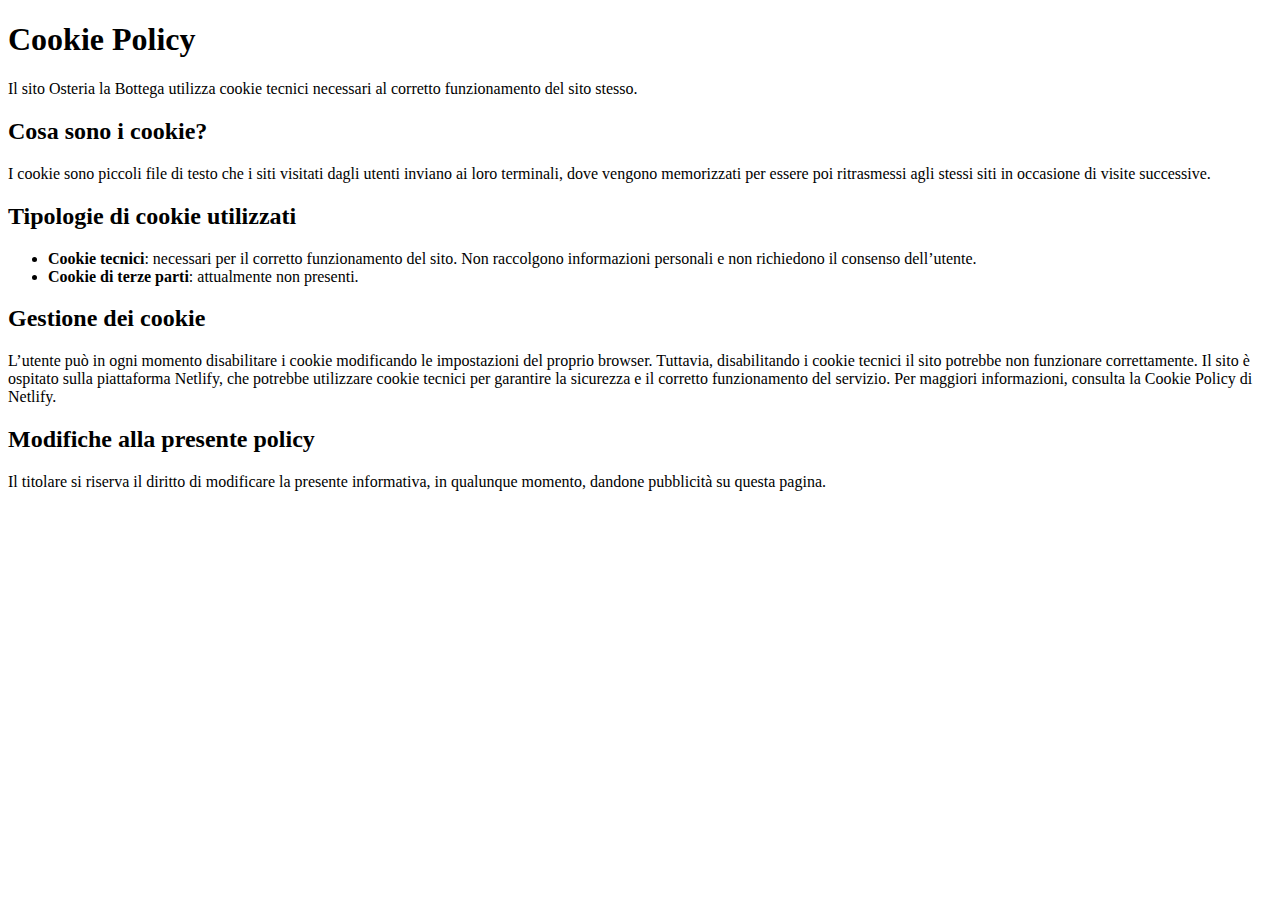
<file: la bottega/cookie.html>
<!DOCTYPE html>
<html lang="it">
<head>
  <meta charset="UTF-8">
  <meta name="viewport" content="width=device-width, initial-scale=1.0">
  <title>Cookie Policy</title>
</head>
<body>
  <h1>Cookie Policy</h1>

  <p>
    Il sito Osteria la Bottega utilizza cookie tecnici necessari al corretto funzionamento del sito stesso.
  </p>

  <h2>Cosa sono i cookie?</h2>
  <p>
    I cookie sono piccoli file di testo che i siti visitati dagli utenti inviano ai loro terminali, dove vengono memorizzati per essere poi ritrasmessi agli stessi siti in occasione di visite successive.
  </p>

  <h2>Tipologie di cookie utilizzati</h2>
  <ul>
    <li><strong>Cookie tecnici</strong>: necessari per il corretto funzionamento del sito. Non raccolgono informazioni personali e non richiedono il consenso dell’utente.</li>
    <li><strong>Cookie di terze parti</strong>: attualmente non presenti.</li>
  </ul>

  <h2>Gestione dei cookie</h2>
  <p>
    L’utente può in ogni momento disabilitare i cookie modificando le impostazioni del proprio browser. Tuttavia, disabilitando i cookie tecnici il sito potrebbe non funzionare correttamente.

    Il sito è ospitato sulla piattaforma Netlify, che potrebbe utilizzare cookie tecnici per garantire la sicurezza e il corretto funzionamento del servizio. Per maggiori informazioni, consulta la Cookie Policy di Netlify.
  </p>

  <h2>Modifiche alla presente policy</h2>
  <p>
    Il titolare si riserva il diritto di modificare la presente informativa, in qualunque momento, dandone pubblicità su questa pagina.
  </p>

</body>
</html>
</file>
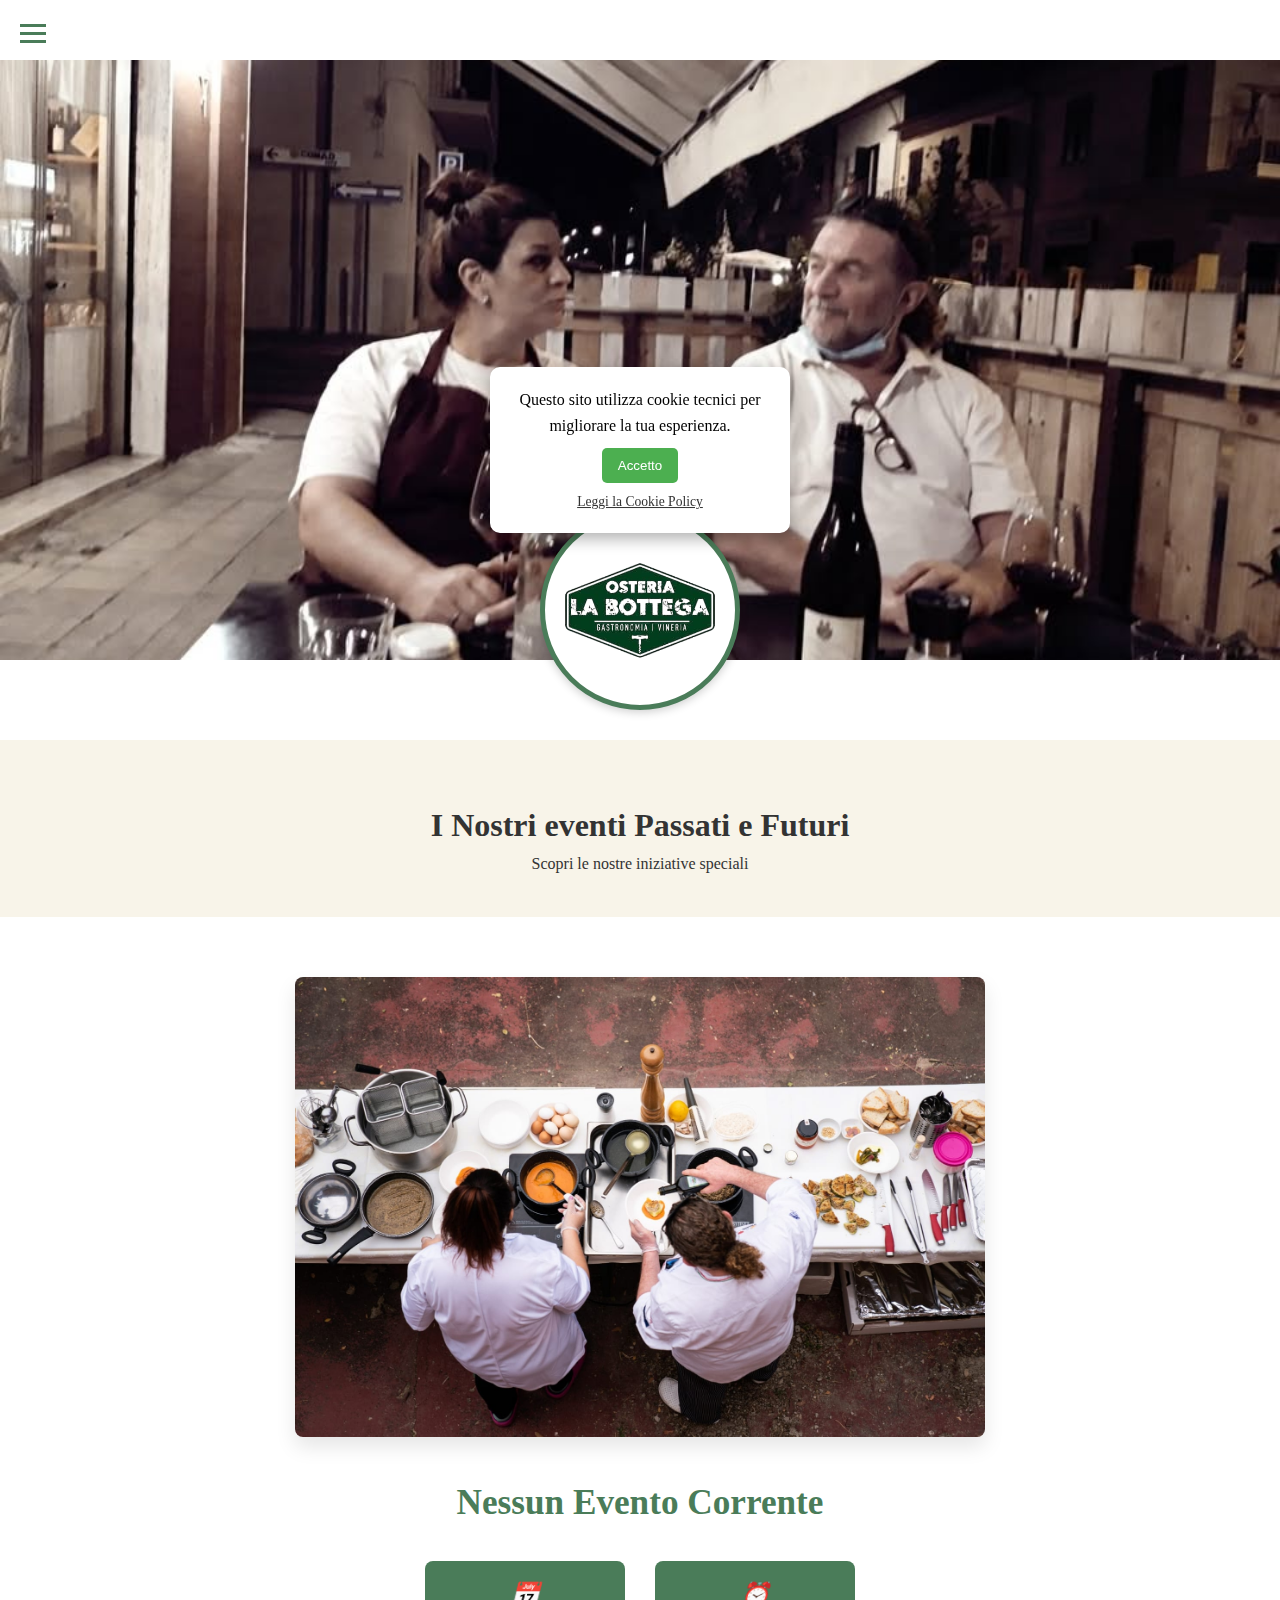
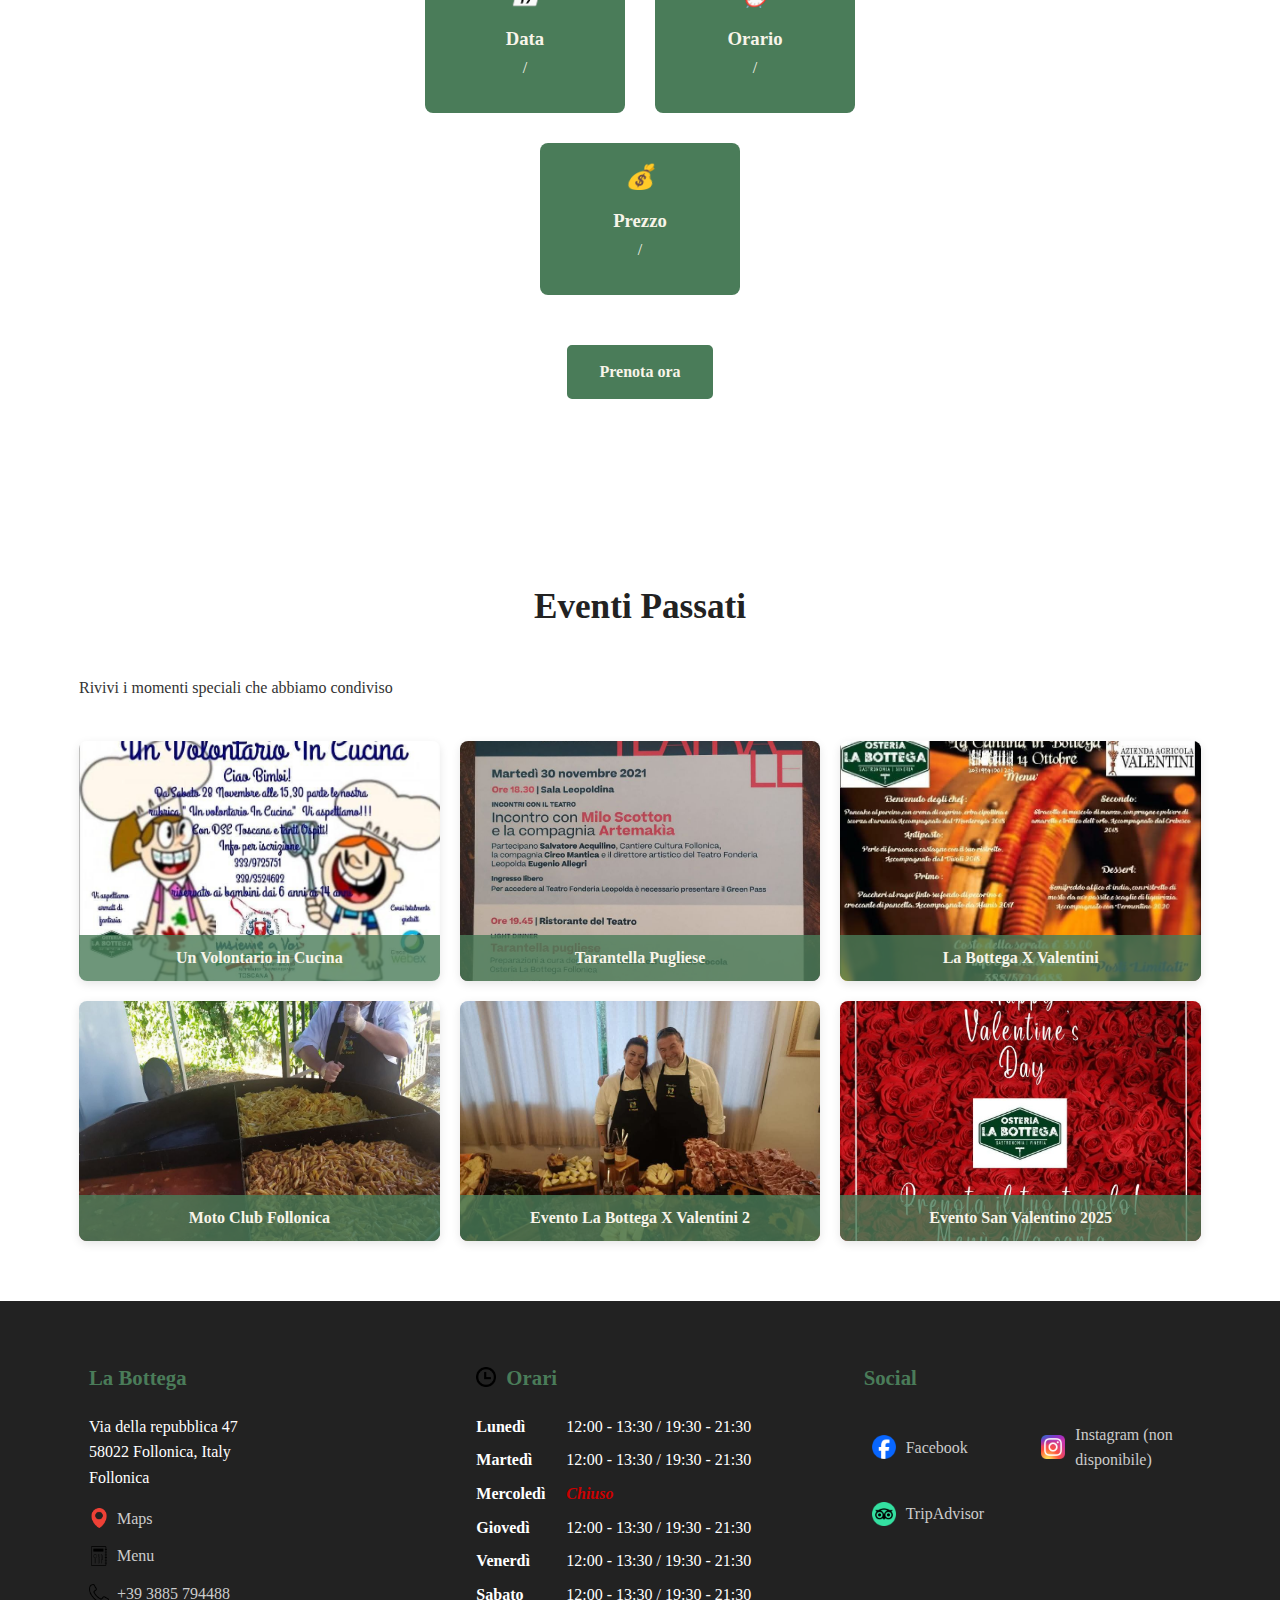
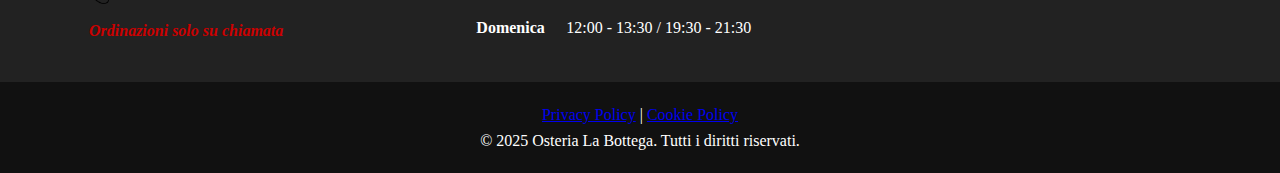
<file: la bottega/event.html>
<!DOCTYPE html>
<html lang="it" dir="ltr">
<head>
    <meta charset="UTF-8">
    <meta name="viewport" content="width=device-width, initial-scale=1.0">
    
    <!-- SEO Multilingue Dinamica -->
    <title data-it="Eventi | Osteria La Bottega - Cene a Tema e Serate Speciali a Follonica"
           data-en="Events | Osteria La Bottega - Themed Dinners & Special Evenings in Follonica"
           data-de="Veranstaltungen | Osteria La Bottega - Themenabende & Special Events in Follonica"
           data-fr="Événements | Osteria La Bottega - Dîners à Thème et Soirées Spéciales à Follonica"
           data-ru="Мероприятия | Osteria La Bottega - Тематические ужины и особые вечера в Фоллонике">
        Eventi | Osteria La Bottega - Cene a Tema e Serate Speciali a Follonica
    </title>
    
    <meta name="description" 
          data-it="Scopri gli eventi organizzati da Osteria La Bottega a Follonica: serate a tema, musica dal vivo, collaborazioni speciali e molto altro."
          data-en="Discover events at Osteria La Bottega in Follonica: themed evenings, live music, special collaborations and more."
          data-de="Entdecken Sie Veranstaltungen in der Osteria La Bottega in Follonica: Themenabende, Live-Musik, besondere Kooperationen und mehr."
          data-fr="Découvrez les événements à l'Osteria La Bottega à Follonica : soirées à thème, musique live, collaborations spéciales et plus encore."
          data-ru="Откройте для себя мероприятия в Osteria La Bottega в Фоллонике: тематические вечера, живая музыка, специальные коллаборации и многое другое."
          content="Scopri gli eventi organizzati da Osteria La Bottega a Follonica: serate a tema, musica dal vivo, collaborazioni speciali e molto altro.">
    
    <meta name="keywords" 
          data-it="eventi ristorante Follonica, cene a tema Toscana, serate speciali, Osteria La Bottega, eventi gastronomici, musica dal vivo, cena con chef, ristoranti con eventi Follonica"
          data-en="restaurant events Follonica, Tuscan themed dinners, special evenings, Osteria La Bottega, gastronomic events, live music, dinner with chef, restaurants with events Follonica"
          data-de="Restaurant Veranstaltungen Follonica, toskanische Themenabende, besondere Abende, Osteria La Bottega, gastronomische Veranstaltungen, Live-Musik, Abendessen mit Koch, Restaurants mit Veranstaltungen Follonica"
          data-fr="événements restaurant Follonica, dîners à thème toscane, soirées spéciales, Osteria La Bottega, événements gastronomiques, musique live, dîner avec chef, restaurants avec événements Follonica"
          data-ru="мероприятия ресторана Фоллоника, тематические ужины в Тоскане, особые вечера, Osteria La Bottega, гастрономические мероприятия, живая музыка, ужин с шеф-поваром, рестораны с мероприятиями Фоллоника"
          content="eventi ristorante Follonica, cene a tema Toscana, serate speciali, Osteria La Bottega, eventi gastronomici, musica dal vivo, cena con chef, ristoranti con eventi Follonica">

    <!-- Open Graph Multilingue -->
    <meta property="og:title" 
          data-it="Eventi Speciali | Osteria La Bottega - Follonica"
          data-en="Special Events | Osteria La Bottega - Follonica"
          data-de="Besondere Veranstaltungen | Osteria La Bottega - Follonica"
          data-fr="Événements Spéciaux | Osteria La Bottega - Follonica"
          data-ru="Особые Мероприятия | Osteria La Bottega - Фоллоника"
          content="Eventi Speciali | Osteria La Bottega - Follonica">
    
    <meta property="og:description" 
          data-it="Partecipa agli eventi esclusivi dell'Osteria La Bottega: cucina toscana, musica e convivialità."
          data-en="Join exclusive events at Osteria La Bottega: Tuscan cuisine, music and conviviality."
          data-de="Nehmen Sie an exklusiven Veranstaltungen in der Osteria La Bottega teil: toskanische Küche, Musik und Geselligkeit."
          data-fr="Participez aux événements exclusifs de l'Osteria La Bottega : cuisine toscane, musique et convivialité."
          data-ru="Примите участие в эксклюзивных мероприятиях Osteria La Bottega: тосканская кухня, музыка и дружеская атмосфера."
          content="Partecipa agli eventi esclusivi dell'Osteria La Bottega: cucina toscana, musica e convivialità.">

    <!-- Geo Tags Multilingue -->
    <meta name="geo.region" content="IT-GR" data-en="IT-Tuscany" data-de="IT-Toskana" data-fr="IT-Toscane" data-ru="IT-Тоскана">
    <meta name="geo.placename" content="Follonica" data-en="Follonica" data-de="Follonica" data-fr="Follonica" data-ru="Фоллоника">
    <meta name="geo.position" content="42.9276;10.7646">
    
    <!-- Collegamenti hreflang -->
    <link rel="alternate" hreflang="it" href="https://osterialabottegafollonica.com/event.html" />
    <link rel="alternate" hreflang="en" href="https://osterialabottegafollonica.com/event.html?lang=en" />
    <link rel="alternate" hreflang="de" href="https://osterialabottegafollonica.com/event.html?lang=de" />
    <link rel="alternate" hreflang="fr" href="https://osterialabottegafollonica.com/event.html?lang=fr" />
    <link rel="alternate" hreflang="ru" href="https://osterialabottegafollonica.com/event.html?lang=ru" />
    <link rel="alternate" hreflang="x-default" href="https://osterialabottegafollonica.com/event.html" />
    
    <!-- Canonical -->
    <link rel="canonical" href="https://osterialabottegafollonica.com/event.html">

    <!-- Favicon -->
    <link rel="icon" href="/favicon.ico" type="image/x-icon">

    <!-- CSS -->
    <link rel="stylesheet" href="css/style.css">

    <!-- Open Graph / Facebook (completo) -->
    <meta property="og:type" content="website">
    <meta property="og:url" content="https://osterialabottegafollonica.com/event.html">
    <meta property="og:image" content="https://osterialabottegafollonica.com/images/cover-risto.png">
    <meta property="og:site_name" content="Osteria La Bottega">

    <!-- Twitter Card (completo) -->
    <meta name="twitter:card" content="summary_large_image">
    <meta name="twitter:title" content="Eventi | Osteria La Bottega - Cene a Tema e Serate Speciali">
    <meta name="twitter:description" content="Scopri gli eventi organizzati da Osteria La Bottega a Follonica">
    <meta name="twitter:image" content="https://osterialabottegafollonica.com/images/cover-risto.png">

    <!-- Apple Touch Icon (completo) -->
    <link rel="apple-touch-icon" href="/apple-touch-icon.png">

    <!-- Restaurant Specific (completo) -->
    <meta name="restaurant:menu" content="https://osterialabottegafollonica.com/menu.html">
    <meta name="restaurant:contact_info:street_address" content="via della repubblica 47">
    <meta name="restaurant:contact_info:locality" content="Follonica">
    <meta name="restaurant:contact_info:region" content="GR">
    <meta name="restaurant:contact_info:postal_code" content="58022">
    <meta name="restaurant:contact_info:country_name" content="Italy">
    <meta name="restaurant:contact_info:phone_number" content="+393885794488">
</head>

<body>
    <!-- Menu Hamburger -->
    <div class="hamburger-menu">
        <div class="visually-hidden">
            <label for="menu-toggle">Menu principale</label>
        </div>
        <input id="menu-toggle" type="checkbox" aria-hidden="true" />
        <label class="menu-btn" for="menu-toggle" tabindex="0">
            <span></span>
        </label>
        <ul class="menu-box">
            <li><a class="menu-item" href="index.html">Home</a></li>
            <li><a class="menu-item" href="menu.html">Menu</a></li>
            <li><a class="menu-item" href="index.html#section-about">Chi Siamo</a></li>
            <li><a class="menu-item" href="#current-event">Eventi</a></li>
            <li><a class="menu-item" href="gallery.html">Galleria</a></li>
            <li><a class="menu-item" href="#footer-contatti">Contatti</a></li>
        </ul>
    </div>

    <!-- Header -->
    <header class="cover-header">
        <div class="cover-container">
            <div class="cover-photo">
                <img src="images/cover-photo.jpg" alt="Copertina ristorante">
            </div>
            <div class="profile-logo">
                <img src="images/logo-large.png" alt="Logo grande ristorante">
            </div>
        </div>
    </header>

    <!-- Sezione Evento Corrente -->
    <section class="event-hero">
        <div class="container">
            <h1>I Nostri eventi Passati e Futuri</h1>
            <p>Scopri le nostre iniziative speciali</p>
        </div>
    </section>
    
    <section class="current-event" id="current-event">
        <div class="container">
            <!-- Banner Evento (da aggiornare per ogni nuovo evento) -->
            <img src="images/events/logo.jpg" alt="Evento corrente" class="event-banner">
            
            <div class="event-description">
                <h2>Nessun Evento Corrente</h2>
                <p></p>
                
                <div class="event-details">
                    <div class="detail-box">
                        <i>📅</i>
                        <h3>Data</h3>
                        <p>/</p>
                    </div>
                    <div class="detail-box">
                        <i>⏰</i>
                        <h3>Orario</h3>
                        <p>/</p>
                    </div>
                    <div class="detail-box">
                        <i>💰</i>
                        <h3>Prezzo</h3>
                        <p>/</p>
                    </div>
                </div>
                
                <p></p>
                
                <a href="#footer-contatti" class="btn-event" id="prenota-btn">Prenota ora</a>
            </div>
        </div>
    </section>

    <!-- Sezione Eventi Passati -->
    <section class="past-events">
        <div class="container">
            <h2>Eventi Passati</h2>
            <p>Rivivi i momenti speciali che abbiamo condiviso</p>
            
            <div class="gallery-grid">
                <div class="gallery-item">
                    <img src="images/events/Un Volontario in Cucina.jpg" alt="Volontario in Cucina">
                    <div class="gallery-caption">Un Volontario in Cucina</div>
                </div>
                <div class="gallery-item">
                    <img src="images/events/Tarantella Pugliese.jpg" alt="Tarantella Pugliese">
                    <div class="gallery-caption">Tarantella Pugliese</div>
                </div>
                <div class="gallery-item">
                    <img src="images/events/La Bottega X Valentini.jpg" alt="La Bottega X Valentini">
                    <div class="gallery-caption">La Bottega X Valentini</div>
                </div>
                <div class="gallery-item">
                    <img src="images/events/Moto Club Follonica.jpg" alt="Moto Club Follonica">
                    <div class="gallery-caption">Moto Club Follonica</div>
                </div>
                <div class="gallery-item">
                    <img src="images/events/catering1.jpg" alt="evento catering">
                    <div class="gallery-caption">Evento La Bottega X Valentini 2</div>
                </div>
                <div class="gallery-item">
                    <img src="images/events/San Valentino.jpg" alt="evento catering">
                    <div class="gallery-caption">Evento San Valentino 2025</div>
                </div>
                <!-- Aggiungi altre foto di eventi passati -->
            </div>
        </div>
    </section>

    <!-- Footer -->
    <footer>
        <div class="container footer-grid">
            <!-- Colonna 1 - Contatti -->
            <div class="footer-col" id="footer-contatti">
                <h3>La Bottega</h3>
                <address>
                    Via della repubblica 47<br>
                    58022 Follonica, Italy<br>
                    Follonica
                </address>
                <div class="footer-map">
                    <a href="https://maps.google.com/?q=via+della+repubblica+47+58022+Follonica" target="_blank" rel="noopener noreferrer">
                        <img src="images/icone/pin-location-icon.png" alt="Mappa" class="small-icon"> Maps
                    </a>
                </div>
                <div class="footer-menu">
                    <a href="menu.html">
                        <img src="images/icone/recipe-book-icon.png" alt="Menu" class="small-icon"> Menu
                    </a>
                </div>
                <div class="footer-phone">
                    <a href="tel:+393885794488">
                        <img src="images/icone/phone-line-icon.png" alt="Telefono" class="small-icon"> +39 3885 794488
                    </a>
                </div>
                <ul class="opening-hours">
                    <li><strong>Ordinazioni solo su chiamata</strong></li>
                </ul>
            </div>
    
            <!-- Colonna 2 - Orari -->
            <div class="footer-col">
                <h3><img src="images/icone/clock-icon.png" alt="orologio" class="icon"> Orari</h3>
                <ul class="opening-hours">
                    <li><span>Lunedì</span> 12:00 - 13:30 / 19:30 - 21:30</li>
                    <li><span>Martedì</span> 12:00 - 13:30 / 19:30 - 21:30</li>
                    <li><span>Mercoledì</span> <strong>Chiuso</strong></li>
                    <li><span>Giovedì</span> 12:00 - 13:30 / 19:30 - 21:30</li>
                    <li><span>Venerdì</span> 12:00 - 13:30 / 19:30 - 21:30</li>
                    <li><span>Sabato</span> 12:00 - 13:30 / 19:30 - 21:30</li>
                    <li><span>Domenica</span> 12:00 - 13:30 / 19:30 - 21:30</li>
                </ul>
            </div>
    
            <!-- Colonna 3 - Social -->
            <div class="footer-col">
                <h3>Social</h3>
                <div class="social-links">
                    <a href="https://www.facebook.com/Osterialabottegasenzuno/?locale=it_IT" target="_blank" rel="noopener noreferrer" class="social-link">
                        <img src="images/social/facebook-round-color-icon.png" alt="Facebook" class="social-icon"> Facebook
                    </a>
                    <a href="https://www.instagram.com/" target="_blank" rel="noopener noreferrer" class="social-link">
                        <img src="images/social/instagram-icon.png" alt="Instagram" class="social-icon"> Instagram (non disponibile)
                    </a>
                    <a href="https://www.tripadvisor.it/Restaurant_Review-g194764-d19113622-Reviews-Osteria_La_Bottega-Follonica_Province_of_Grosseto_Tuscany.html" target="_blank" rel="noopener noreferrer" class="social-link">
                        <img src="images/social/tripadvisor-icon.png" alt="TripAdvisor" class="social-icon"> TripAdvisor
                    </a>
                </div>
            </div>
        </div>
        
        <div class="copyright legal-links">
            <a href="privacy.html">Privacy Policy</a> | <a href="cookie.html">Cookie Policy</a>
            <p>&copy; 2025 Osteria La Bottega. Tutti i diritti riservati.</p>
        </div>  
    </footer>

    <div id="lightbox" class="lightbox">
        <span class="close-lightbox">&times;</span>
        <div class="lightbox-content-wrapper">
            <img id="lightbox-image" class="lightbox-content" alt="Immagine lightbox">
            <div id="lightbox-caption" class="lightbox-caption"></div>
        </div>
    </div>

    <script>
    document.addEventListener('DOMContentLoaded', function() {
        const lightbox = document.getElementById('lightbox');
        const lightboxImg = document.getElementById('lightbox-image');
        const lightboxCaption = document.getElementById('lightbox-caption');
        
        // Verifica che gli elementi esistano
        if (!lightbox || !lightboxImg || !lightboxCaption) {
            console.error('Elementi della lightbox non trovati!');
            return;
        }

        // Apri lightbox al click sulle immagini
        document.querySelectorAll('.gallery-item img').forEach(image => {
            image.addEventListener('click', function(e) {
                e.preventDefault();
                
                // Imposta l'immagine e la caption
                lightboxImg.src = this.src;
                lightboxImg.alt = this.alt;
                lightboxCaption.textContent = this.nextElementSibling.textContent;
                
                // Mostra la lightbox
                lightbox.classList.add('active');
                document.body.style.overflow = 'hidden';
                
                // Reset delle dimensioni
                lightboxImg.style.width = '';
                lightboxImg.style.height = '';
                
                // Adatta le dimensioni dopo che l'immagine è caricata
                if (lightboxImg.complete) {
                    resizeImage();
                } else {
                    lightboxImg.onload = resizeImage;
                }
            });
        });

        // Funzione per ridimensionare l'immagine
        function resizeImage() {
            const maxWidth = window.innerWidth * 0.9;
            const maxHeight = window.innerHeight * 0.8; // 80vh come nel tuo CSS
            
            if (lightboxImg.naturalWidth > maxWidth || lightboxImg.naturalHeight > maxHeight) {
                const ratio = Math.min(
                    maxWidth / lightboxImg.naturalWidth,
                    maxHeight / lightboxImg.naturalHeight
                );
                
                lightboxImg.style.width = (lightboxImg.naturalWidth * ratio) + 'px';
                lightboxImg.style.height = 'auto';
            } else {
                lightboxImg.style.width = lightboxImg.naturalWidth + 'px';
                lightboxImg.style.height = lightboxImg.naturalHeight + 'px';
            }
        }

        // Chiudi con il pulsante X
        document.querySelector('.close-lightbox').addEventListener('click', closeLightbox);

        // Chiudi cliccando sullo sfondo
        lightbox.addEventListener('click', function(e) {
            if (e.target === this) {
                closeLightbox();
            }
        });

        // Chiudi con ESC
        document.addEventListener('keydown', function(e) {
            if (e.key === 'Escape' && lightbox.classList.contains('active')) {
                closeLightbox();
            }
        });

        // Funzione per chiudere la lightbox
        function closeLightbox() {
            lightbox.classList.remove('active');
            document.body.style.overflow = 'auto';
        }

        // Ridimensiona quando la finestra viene ridimensionata
        window.addEventListener('resize', function() {
            if (lightbox.classList.contains('active')) {
                resizeImage();
            }
        });
    });
    </script>

    <script>
        document.getElementById('prenota-btn').addEventListener('click', function() {
            // Aspetta che lo scroll sia completato
            setTimeout(function() {
                const phoneLink = document.querySelector('.footer-phone a');
                phoneLink.classList.add('pulse-animation');
                
                // Rimuovi l'animazione dopo che è finita
                setTimeout(function() {
                    phoneLink.classList.remove('pulse-animation');
                }, 3000); // 3 pulsazioni da 1s ciascuna
            }, 1000); // Tempo per completare lo scroll
        });
    
        // Aggiungi anche l'effetto se si arriva alla pagina con l'ancora #footer-contatti
        window.addEventListener('load', function() {
            if(window.location.hash === '#footer-contatti') {
                const phoneLink = document.querySelector('.footer-phone a');
                phoneLink.classList.add('pulse-animation');
                
                setTimeout(function() {
                    phoneLink.classList.remove('pulse-animation');
                }, 3000);
            }
        });
    </script>
    <div id="cookie-box">
        <p>Questo sito utilizza cookie tecnici per migliorare la tua esperienza.</p>
        <button type="button" onclick="acceptCookies()">Accetto</button>
        <a href="cookie.html" target="_blank">Leggi la Cookie Policy</a>
    </div>
      
    <script>
        function acceptCookies() {
          localStorage.setItem("cookieAccepted", "true");
          document.getElementById("cookie-box").style.display = "none";
        }
      
        window.addEventListener("DOMContentLoaded", function () {
          if (!localStorage.getItem("cookieAccepted")) {
            document.getElementById("cookie-box").style.display = "block";
          }
        });
    </script>
        <script>
    // Funzione per aggiornare i meta tag SEO in base alla lingua
    function updateSEOMetaTags(lang) {
        // Aggiorna il titolo
        const titleElement = document.querySelector('title');
        titleElement.textContent = titleElement.getAttribute(`data-${lang}`) || titleElement.getAttribute('data-it');
        
        // Aggiorna meta description
        const metaDesc = document.querySelector('meta[name="description"]');
        metaDesc.content = metaDesc.getAttribute(`data-${lang}`) || metaDesc.getAttribute('data-it');
        
        // Aggiorna meta keywords
        const metaKeywords = document.querySelector('meta[name="keywords"]');
        if(metaKeywords) {
            metaKeywords.content = metaKeywords.getAttribute(`data-${lang}`) || metaKeywords.getAttribute('data-it');
        }
        
        // Aggiorna Open Graph
        const ogTitle = document.querySelector('meta[property="og:title"]');
        if(ogTitle) {
            ogTitle.content = ogTitle.getAttribute(`data-${lang}`) || ogTitle.getAttribute('data-it');
        }
        
        const ogDesc = document.querySelector('meta[property="og:description"]');
        if(ogDesc) {
            ogDesc.content = ogDesc.getAttribute(`data-${lang}`) || ogDesc.getAttribute('data-it');
        }
        
        // Aggiorna geo tags
        const geoRegion = document.querySelector('meta[name="geo.region"]');
        if(geoRegion) {
            geoRegion.content = geoRegion.getAttribute(`data-${lang}`) || geoRegion.getAttribute('data-it');
        }
    }

    // Chiamata iniziale (basata sulla lingua selezionata)
    document.addEventListener('DOMContentLoaded', function() {
        const defaultLang = 'it'; // Lingua di default
        const currentLang = localStorage.getItem('selectedLang') || defaultLang;
        updateSEOMetaTags(currentLang);
    });

    // Aggiorna SEO quando si cambia lingua (se hai un selettore lingua)
    document.querySelectorAll('.lang-btn').forEach(btn => {
        btn.addEventListener('click', function() {
            const lang = this.dataset.lang;
            localStorage.setItem('selectedLang', lang);
            updateSEOMetaTags(lang);
        });
    });
    </script>
    
</body>
</html>
</file>
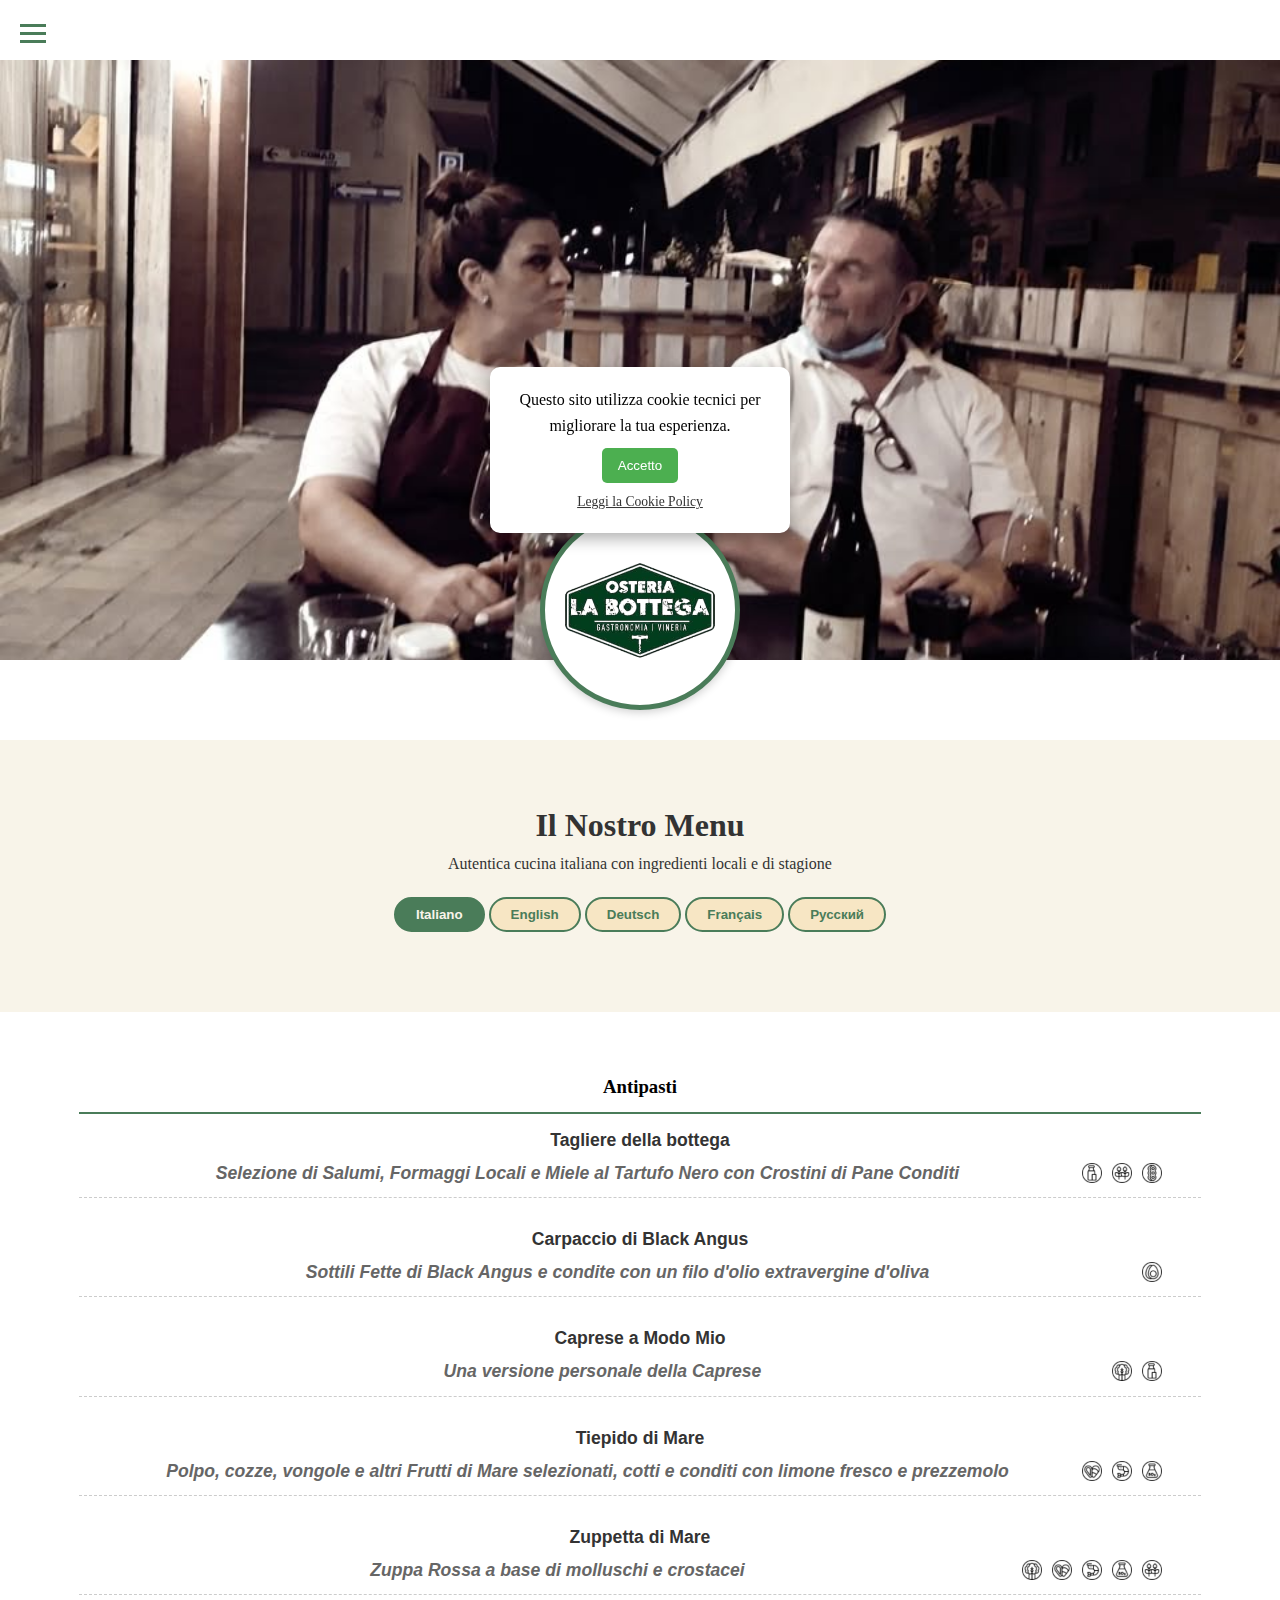
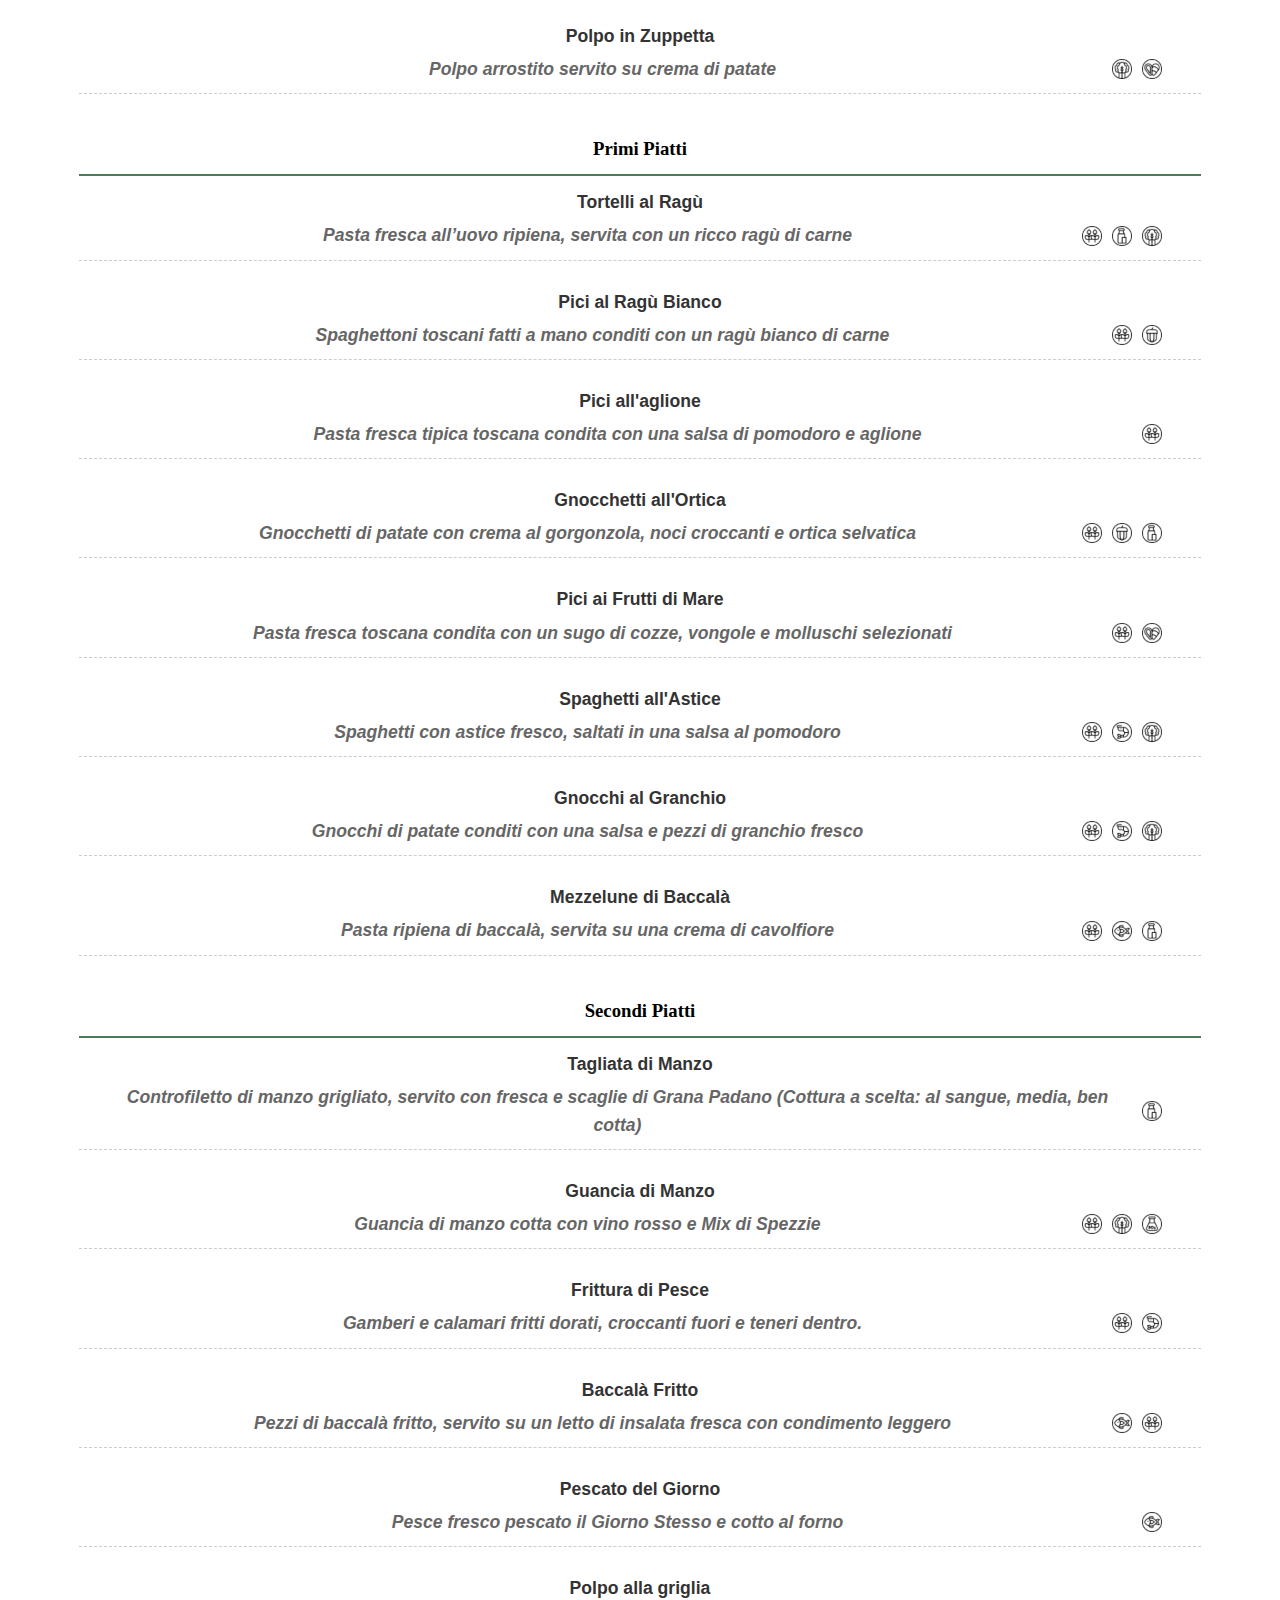
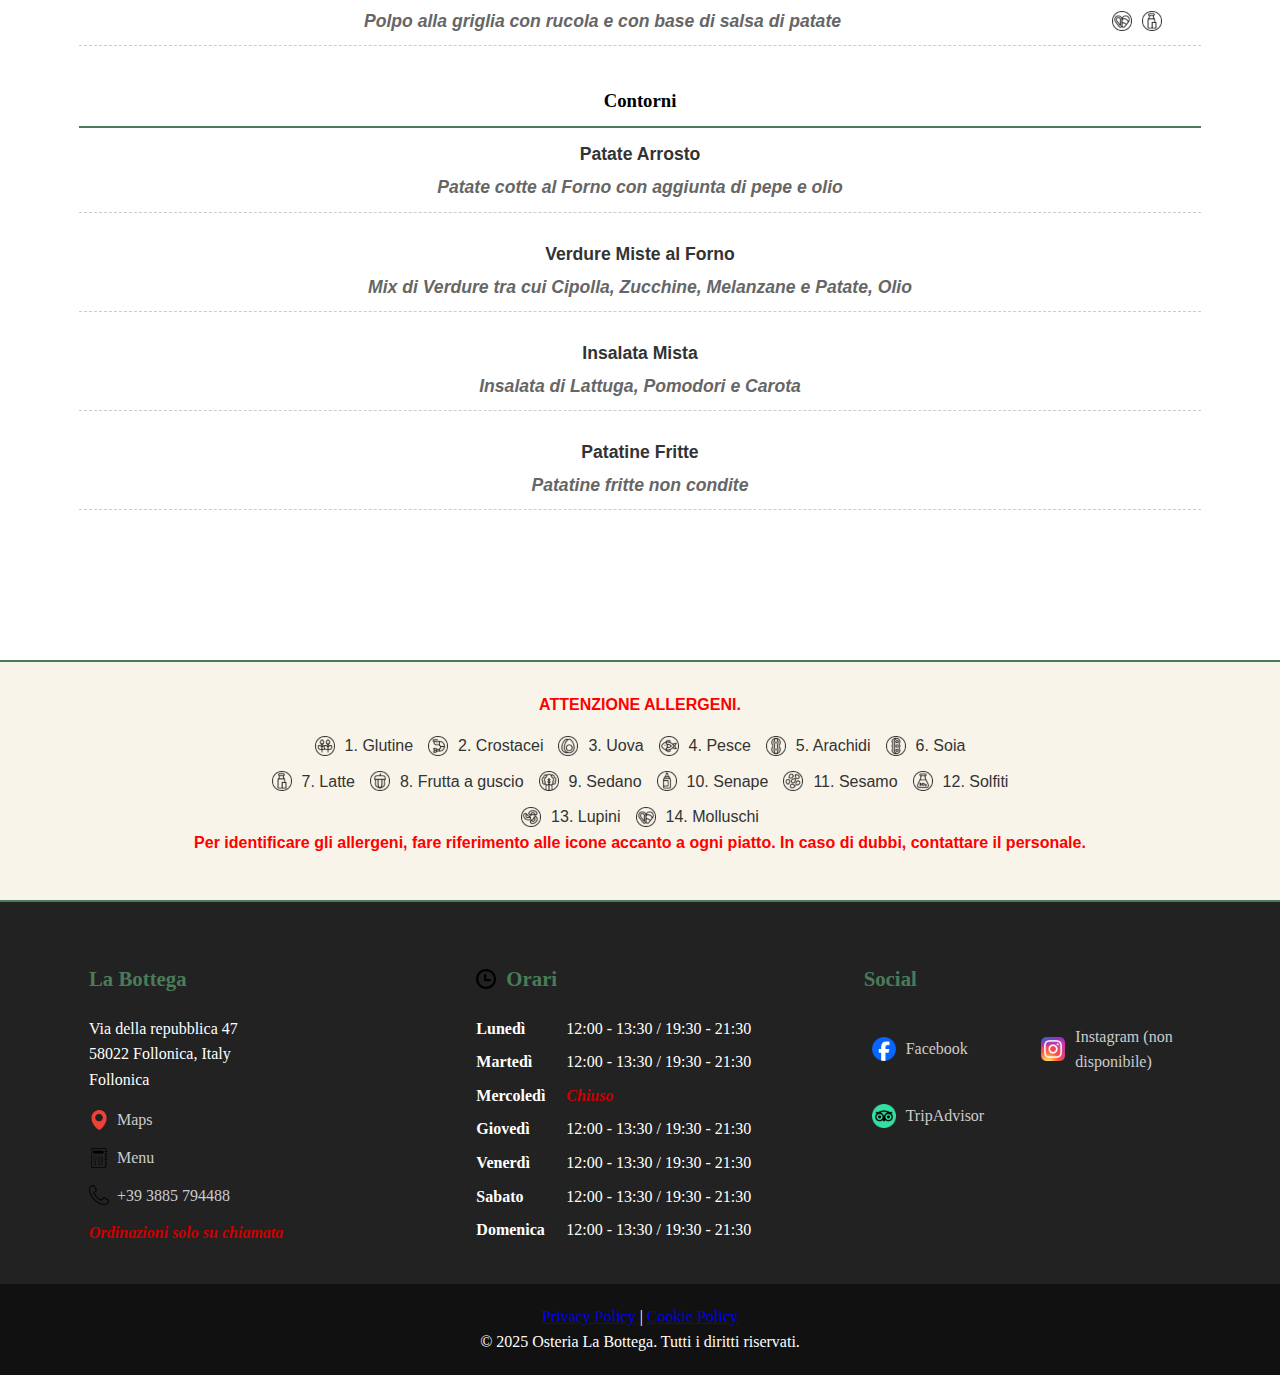
<file: la bottega/menu.html>
<!DOCTYPE html>
<html lang="it" dir="ltr">
<head>
    <meta charset="UTF-8">
    <meta name="viewport" content="width=device-width, initial-scale=1.0">
    
    <!-- SEO Multilingue -->
    <title data-it="Menu | Osteria La Bottega - Cucina tradizionale a Follonica" 
           data-en="Menu | Osteria La Bottega - Traditional Tuscan cuisine in Follonica"
           data-de="Speisekarte | Osteria La Bottega - Traditionelle toskanische Küche in Follonica"
           data-fr="Menu | Osteria La Bottega - Cuisine toscane traditionnelle à Follonica"
           data-ru="Меню | Osteria La Bottega - Традиционная тосканская кухня в Фоллонике">
        Menu | Osteria La Bottega - Cucina tradizionale a Follonica
    </title>
    
    <meta name="description" 
          data-it="Scopri il nostro menu autentico: antipasti, primi piatti toscani, secondi di carne e pesce, vini selezionati. Cucina italiana con ingredienti locali."
          data-en="Discover our authentic menu: Tuscan starters, pasta dishes, meat and fish courses, selected wines. Italian cuisine with local ingredients."
          data-de="Entdecken Sie unsere authentische Speisekarte: toskanische Vorspeisen, Pastagerichte, Fleisch- und Fischgerichte, ausgewählte Weine. Italienische Küche mit lokalen Zutaten."
          data-fr="Découvrez notre menu authentique : entrées toscanes, plats de pâtes, viandes et poissons, vins sélectionnés. Cuisine italienne avec des ingrédients locaux."
          data-ru="Откройте для себя наше аутентичное меню: тосканские закуски, паста, мясные и рыбные блюда, отборные вина. Итальянская кухня с местными продуктами."
          content="Scopri il nostro menu autentico: antipasti, primi piatti toscani, secondi di carne e pesce, vini selezionati. Cucina italiana con ingredienti locali.">
    
    <meta name="keywords" 
          data-it="ristorante Follonica, cucina toscana, piatti tipici, osteria La Bottega, vini italiani, pesce fresco Follonica, dove mangiare a Follonica"
          data-en="restaurant Follonica, Tuscan cuisine, traditional dishes, Osteria La Bottega, Italian wines, fresh fish Follonica, where to eat in Follonica"
          data-de="Restaurant Follonica, toskanische Küche, traditionelle Gerichte, Osteria La Bottega, italienische Weine, frischer Fisch Follonica, wo essen in Follonica"
          data-fr="restaurant Follonica, cuisine toscane, plats traditionnels, Osteria La Bottega, vins italiens, poisson frais Follonica, où manger à Follonica"
          data-ru="ресторан Фоллоника, тосканская кухня, традиционные блюда, Osteria La Bottega, итальянские вина, свежая рыба Фоллоника, где поесть в Фоллонике"
          content="ristorante Follonica, cucina toscana, piatti tipici, osteria La Bottega, vini italiani, pesce fresco Follonica, dove mangiare a Follonica">
    
    <!-- Open Graph Multilingue -->
    <meta property="og:title" 
          data-it="Menu | Osteria La Bottega" 
          data-en="Menu | Osteria La Bottega"
          data-de="Speisekarte | Osteria La Bottega"
          data-fr="Menu | Osteria La Bottega"
          data-ru="Меню | Osteria La Bottega"
          content="Menu | Osteria La Bottega">
    
    <meta property="og:description" 
          data-it="Scopri il ristorante Osteria La Bottega a Follonica"
          data-en="Discover Osteria La Bottega restaurant in Follonica"
          data-de="Entdecken Sie das Restaurant Osteria La Bottega in Follonica"
          data-fr="Découvrez le restaurant Osteria La Bottega à Follonica"
          data-ru="Откройте для себя ресторан Osteria La Bottega в Фоллонике"
          content="Scopri il ristorante Osteria La Bottega a Follonica">
    
    <!-- Collegamenti hreflang -->
    <link rel="alternate" hreflang="it" href="https://osterialabottegafollonica.com/menu.html" />
    <link rel="alternate" hreflang="en" href="https://osterialabottegafollonica.com/menu.html?lang=en" />
    <link rel="alternate" hreflang="de" href="https://osterialabottegafollonica.com/menu.html?lang=de" />
    <link rel="alternate" hreflang="fr" href="https://osterialabottegafollonica.com/menu.html?lang=fr" />
    <link rel="alternate" hreflang="ru" href="https://osterialabottegafollonica.com/menu.html?lang=ru" />
    <link rel="alternate" hreflang="x-default" href="https://osterialabottegafollonica.com/menu.html" />

    <meta name="geo.position" content="42.9276;10.7646">
    <meta name="geo.region" content="IT-GR" data-en="IT-Tuscany" data-de="IT-Toskana" data-fr="IT-Toscane" data-ru="IT-Тоскана">
    <meta name="geo.placename" content="Follonica" data-en="Follonica" data-de="Follonica" data-fr="Follonica" data-ru="Фоллоника">
    <!-- Open Graph / Facebook -->
    <meta property="og:type" content="website">
    <meta property="og:url" content="https://osterialabottegafollonica.com/menu.html">
    <meta property="og:image" content="https://osterialabottegafollonica.com/images/cover-risto.png">
    <meta property="og:site_name" content="Osteria La Bottega">

    <!-- Twitter Card -->
    <meta name="twitter:card" content="summary_large_image">
    <meta name="twitter:title" content="Osteria La Bottega | Menu - Cucina Toscana">
    <meta name="twitter:description" content="Scopri il nostro menu autentico di cucina toscana">
    <meta name="twitter:image" content="https://osterialabottegafollonica.com/images/cover-risto.png">

    <!-- Geo & Business -->
    <meta name="geo.position" content="42.9276;10.7646">
    <meta name="geo.region" content="IT-GR" data-en="IT-Tuscany" data-de="IT-Toskana" data-fr="IT-Toscane" data-ru="IT-Тоскана">
    <meta name="geo.placename" content="Follonica" data-en="Follonica" data-de="Follonica" data-fr="Follonica" data-ru="Фоллоника">

    <link rel="stylesheet" href="css/style.css">
</head>
<body>
    <!-- Menu Hamburger -->
    <div class="hamburger-menu">
        <div class="visually-hidden">
            <label for="menu-toggle">Menu principale</label>
        </div>
        <input id="menu-toggle" type="checkbox" aria-hidden="true" />
        <label class="menu-btn" for="menu-toggle" tabindex="0">
            <span></span>
        </label>
        <ul class="menu-box">
            <li><a class="menu-item" href="index.html">Home</a></li>
            <li><a class="menu-item" href="#">Menu</a></li>
            <li><a class="menu-item" href="index.html#section-about">Chi Siamo</a></li>
            <li><a class="menu-item" href="event.html">Eventi</a></li>
            <li><a class="menu-item" href="gallery.html">Galleria</a></li>
            <li><a class="menu-item" href="#footer-contatti">Contatti</a></li>
        </ul>
    </div>

    <!-- Header -->
    <header class="cover-header">
        <div class="cover-container">
            <div class="cover-photo">
                <img src="images/cover-photo.jpg" alt="Copertina ristorante">
            </div>
            <div class="profile-logo">
                <img src="images/logo-large.png" alt="Logo grande ristorante">
            </div>
        </div>
    </header>

    <!-- Sezione Menu -->
    <section class="menu-header">
        <div class="container">
            <h1>Il Nostro Menu</h1>
            <p>Autentica cucina italiana con ingredienti locali e di stagione</p>
            
            <div class="language-switcher">
                <button class="lang-btn active" data-lang="it">Italiano</button>
                <button class="lang-btn" data-lang="en">English</button>
                <button class="lang-btn" data-lang="ge">Deutsch</button>
                <button class="lang-btn" data-lang="fr">Français</button>
                <button class="lang-btn" data-lang="ru">Русский</button>
            </div>
    </section>
    
    <section class="menu-section">
        <div class="container">
            <!-- Menu Italiano -->
            <div class="italian">
                <!-- Antipasti -->
                <div class="menu-category">
                    <h3>Antipasti</h3>
                    <div class="menu-item">
                        <div class="menu-item-name">Tagliere della bottega</div>
                        <div class="menu-item-desc">Selezione di Salumi, Formaggi Locali e Miele al Tartufo Nero con Crostini di Pane Conditi</div>
                        <div class="menu-item-allergens">
                            <img src="images/allergeni/milk.png" alt="Latte" class="allergen-icon">
                            <img src="images/allergeni/gluten.png" alt="Glutine" class="allergen-icon">
                            <img src="images/allergeni/soy.png" alt="Soia" class="allergen-icon">
                        </div>
                        <!-- <div class="menu-item-price">€18,00</div> -->
                    </div>
                    <div class="menu-item">
                        <div class="menu-item-name">Carpaccio di Black Angus</div>
                        <div class="menu-item-desc">Sottili Fette di Black Angus e condite con un filo d'olio extravergine d'oliva</div>
                        <div class="menu-item-allergens">
                            <img src="images/allergeni/eggs.png" alt="Uova" class="allergen-icon">
                        </div>
                        <!-- <div class="menu-item-price">€18,00</div> -->
                    </div>
                    <div class="menu-item">
                        <div class="menu-item-name">Caprese a Modo Mio</div>
                        <div class="menu-item-desc">Una versione personale della Caprese</div>
                        <div class="menu-item-allergens">
                            <img src="images/allergeni/celery.png" alt="Sedano" class="allergen-icon">
                            <img src="images/allergeni/milk.png" alt="Milk" class="allergen-icon">
                        </div>
                        <!--<div class="menu-item-price">€15,00</div>-->
                    </div>
                    <div class="menu-item">
                        <div class="menu-item-name">Tiepido di Mare</div>
                        <div class="menu-item-desc">Polpo, cozze, vongole e altri Frutti di Mare selezionati, cotti e conditi con limone fresco e prezzemolo</div>
                        <div class="menu-item-allergens">
                            <img src="images/allergeni/molluscs.png" alt="Molluschi" class="allergen-icon">
                            <img src="images/allergeni/crustaceans.png" alt="Crostacei" class="allergen-icon">
                            <img src="images/allergeni/sulphites.png" alt="Solfiti" class="allergen-icon">

                        </div>
                        <!--<div class="menu-item-price">€22,00</div>-->
                    </div>
                    <div class="menu-item">
                        <div class="menu-item-name">Zuppetta di Mare</div>
                        <div class="menu-item-desc">Zuppa Rossa a base di molluschi e crostacei</div>
                        <div class="menu-item-allergens">
                            <img src="images/allergeni/celery.png" alt="Sedano" class="allergen-icon">
                            <img src="images/allergeni/molluscs.png" alt="Molluschi" class="allergen-icon">
                            <img src="images/allergeni/crustaceans.png" alt="Crostacei" class="allergen-icon">
                            <img src="images/allergeni/sulphites.png" alt="Solfiti" class="allergen-icon">
                            <img src="images/allergeni/gluten.png" alt="Glutine" class="allergen-icon">
                        </div>
                        <!--<div class="menu-item-price">€22,00</div>-->
                    </div>
                    <div class="menu-item">
                        <div class="menu-item-name">Polpo in Zuppetta</div>
                        <div class="menu-item-desc">Polpo arrostito servito su crema di patate</div>
                        <div class="menu-item-allergens">
                            <img src="images/allergeni/celery.png" alt="Sedano" class="allergen-icon">
                            <img src="images/allergeni/molluscs.png" alt="Molluschi" class="allergen-icon">
                        </div>
                        <!--<div class="menu-item-price">€22,00</div>-->
                    </div>
                </div>
                
                <!-- Primi -->
                <div class="menu-category">
                    <h3>Primi Piatti</h3>
                    <div class="menu-item">
                        <div class="menu-item-name">Tortelli al Ragù</div>
                        <div class="menu-item-desc">Pasta fresca all’uovo ripiena, servita con un ricco ragù di carne</div>
                        <div class="menu-item-allergens">
                            <img src="images/allergeni/gluten.png" alt="Glutine" class="allergen-icon">
                            <img src="images/allergeni/milk.png" alt="Milk" class="allergen-icon">
                            <img src="images/allergeni/celery.png" alt="Sedano" class="allergen-icon">
                        </div>
                        <!--<div class="menu-item-price">€15,00</div>-->
                    </div>
                    <div class="menu-item">
                        <div class="menu-item-name">Pici al Ragù Bianco</div>
                        <div class="menu-item-desc">Spaghettoni toscani fatti a mano conditi con un ragù bianco di carne</div>
                        <div class="menu-item-allergens">
                            <img src="images/allergeni/gluten.png" alt="Glutine" class="allergen-icon">
                            <img src="images/allergeni/nuts.png" alt="Noci" class="allergen-icon">
                        </div>
                        <!--<div class="menu-item-price">€16,00</div>-->
                    </div>
                    <div class="menu-item">
                        <div class="menu-item-name">Pici all'aglione</div>
                        <div class="menu-item-desc">Pasta fresca tipica toscana condita con una salsa di pomodoro e aglione</div>
                        <div class="menu-item-allergens">
                            <img src="images/allergeni/gluten.png" alt="Glutine" class="allergen-icon">
                        </div>
                        <!-- <div class="menu-item-price">€18,00</div> -->
                    </div>
                    <div class="menu-item">
                        <div class="menu-item-name">Gnocchetti all'Ortica</div>
                        <div class="menu-item-desc">Gnocchetti di patate con crema al gorgonzola, noci croccanti e ortica selvatica</div>
                        <div class="menu-item-allergens">
                            <img src="images/allergeni/gluten.png" alt="Glutine" class="allergen-icon">
                            <img src="images/allergeni/nuts.png" alt="Noci" class="allergen-icon">
                            <img src="images/allergeni/milk.png" alt="Latte" class="allergen-icon">
                        </div>
                        <!--<div class="menu-item-price">€15,00</div>-->
                    </div>
                    <div class="menu-item">
                        <div class="menu-item-name">Pici ai Frutti di Mare</div>
                        <div class="menu-item-desc">Pasta fresca toscana condita con un sugo di cozze, vongole e molluschi selezionati</div>
                        <div class="menu-item-allergens">
                            <img src="images/allergeni/gluten.png" alt="Glutine" class="allergen-icon">
                            <img src="images/allergeni/molluscs.png" alt="Molluschi" class="allergen-icon">
                        </div>
                        <!-- <div class="menu-item-price">€18,00</div> -->
                    </div>
                    <div class="menu-item">
                        <div class="menu-item-name">Spaghetti all'Astice</div>
                        <div class="menu-item-desc">Spaghetti con astice fresco, saltati in una salsa al pomodoro</div>
                        <div class="menu-item-allergens">
                            <img src="images/allergeni/gluten.png" alt="Glutine" class="allergen-icon">
                            <img src="images/allergeni/crustaceans.png" alt="Crostacei" class="allergen-icon">
                            <img src="images/allergeni/celery.png" alt="Sedano" class="allergen-icon">
                        </div>
                        <!--<div class="menu-item-price">€20,00</div> --> 
                    </div>
                    <div class="menu-item">
                        <div class="menu-item-name">Gnocchi al Granchio</div>
                        <div class="menu-item-desc">Gnocchi di patate conditi con una salsa e pezzi di granchio fresco</div>
                        <div class="menu-item-allergens">
                            <img src="images/allergeni/gluten.png" alt="Glutine" class="allergen-icon">
                            <img src="images/allergeni/crustaceans.png" alt="Crostacei" class="allergen-icon">
                            <img src="images/allergeni/celery.png" alt="Sedano" class="allergen-icon">
                        </div>
                        <!--<div class="menu-item-price">€16,00</div>-->
                    </div>
                    <div class="menu-item">
                        <div class="menu-item-name">Mezzelune di Baccalà</div>
                        <div class="menu-item-desc">Pasta ripiena di baccalà, servita su una crema di cavolfiore</div>
                        <div class="menu-item-allergens">
                            <img src="images/allergeni/gluten.png" alt="Glutine" class="allergen-icon">
                            <img src="images/allergeni/fish.png" alt="Pesce" class="allergen-icon">
                            <img src="images/allergeni/milk.png" alt="Latte" class="allergen-icon">
                        </div>
                        <!-- <div class="menu-item-price">€18,00</div> -->
                    </div>
                </div>
                
                <!-- Secondi -->
                <div class="menu-category">
                    <h3>Secondi Piatti</h3>
                    <div class="menu-item">
                        <div class="menu-item-name">Tagliata di Manzo</div>
                        <div class="menu-item-desc">Controfiletto di manzo grigliato, servito con fresca e scaglie di Grana Padano (Cottura a scelta: al sangue, media, ben cotta)</div>
                        <div class="menu-item-allergens">
                            <img src="images/allergeni/milk.png" alt="Latte" class="allergen-icon">
                        </div>
                        <!-- <div class="menu-item-price">€20,00</div> -->
                    </div>
                    <div class="menu-item">
                        <div class="menu-item-name">Guancia di Manzo</div>
                        <div class="menu-item-desc">Guancia di manzo cotta con vino rosso e Mix di Spezzie</div>
                        <div class="menu-item-allergens">
                            <img src="images/allergeni/gluten.png" alt="Glutine" class="allergen-icon">
                            <img src="images/allergeni/celery.png" alt="Sedano" class="allergen-icon">
                            <img src="images/allergeni/sulphites.png" alt="Solfiti" class="allergen-icon">
                        </div>
                        <!-- <div class="menu-item-price">€20,00</div> -->
                    </div>
                    <div class="menu-item">
                        <div class="menu-item-name">Frittura di Pesce</div>
                        <div class="menu-item-desc">Gamberi e calamari fritti dorati, croccanti fuori e teneri dentro.</div>
                        <div class="menu-item-allergens">
                            <img src="images/allergeni/gluten.png" alt="Glutine" class="allergen-icon">
                            <img src="images/allergeni/crustaceans.png" alt="Crostacei" class="allergen-icon">
                        </div>
                        <!--<div class="menu-item-price">€17,00</div>-->
                    </div>
                    <div class="menu-item">
                        <div class="menu-item-name">Baccalà Fritto</div>
                        <div class="menu-item-desc">Pezzi di baccalà fritto, servito su un letto di insalata fresca con condimento leggero</div>
                        <div class="menu-item-allergens">
                            <img src="images/allergeni/fish.png" alt="Pesce" class="allergen-icon">
                            <img src="images/allergeni/gluten.png" alt="Glutine" class="allergen-icon">
                        </div>
                        <!--<div class="menu-item-price">€17,00</div>-->
                    </div>
                    <div class="menu-item">
                        <div class="menu-item-name">Pescato del Giorno</div>
                        <div class="menu-item-desc">Pesce fresco pescato il Giorno Stesso e cotto al forno</div>
                        <div class="menu-item-allergens">
                            <img src="images/allergeni/fish.png" alt="Pesce" class="allergen-icon">
                        </div>
                        <!-- <div class="menu-item-price">€20,00</div> -->
                    </div>
                    <div class="menu-item">
                        <div class="menu-item-name">Polpo alla griglia</div>
                        <div class="menu-item-desc">Polpo alla griglia con rucola e con base di salsa di patate</div>
                        <div class="menu-item-allergens">
                            <img src="images/allergeni/molluscs.png" alt="Molluschi" class="allergen-icon">
                            <img src="images/allergeni/milk.png" alt="Latte" class="allergen-icon">
                        </div>
                        <!-- <div class="menu-item-price">€20,00</div> -->
                    </div>
                </div>
                
                <!-- Contorni -->
                <div class="menu-category">
                    <h3>Contorni</h3>
                    <div class="menu-item">
                        <div class="menu-item-name">Patate Arrosto</div>
                        <div class="menu-item-desc">Patate cotte al Forno con aggiunta di pepe e olio</div>
                        <!--<div class="menu-item-price">€4,50</div>-->
                    </div>
                    <div class="menu-item">
                        <div class="menu-item-name">Verdure Miste al Forno</div>
                        <div class="menu-item-desc">Mix di Verdure tra cui Cipolla, Zucchine, Melanzane e Patate, Olio</div>
                        <!--<div class="menu-item-price">€4,50</div>-->
                    </div>
                    <div class="menu-item">
                        <div class="menu-item-name">Insalata Mista</div>
                        <div class="menu-item-desc">Insalata di Lattuga, Pomodori e Carota </div>
                        <!--<div class="menu-item-price">€4,00</div>-->
                    </div>
                    <div class="menu-item">
                        <div class="menu-item-name">Patatine Fritte</div>
                        <div class="menu-item-desc">Patatine fritte non condite</div>
                        <!--<div class="menu-item-price">€4,00</div>-->
                    </div>
                </div>
            </div>
            
            <!-- English Menu -->
            <div class="english">
                <!-- Starters -->
                <div class="menu-category">
                    <h3>Starters</h3>
                    <div class="menu-item">
                        <div class="menu-item-name">Tagliere della bottega - Bottega's Charcuterie Board</div>
                        <div class="menu-item-desc">Selection of Cured Meats, Local Cheeses and Black Truffle Honey with Seasoned Bread Crostini</div>
                        <div class="menu-item-allergens">
                            <img src="images/allergeni/milk.png" alt="Milk" class="allergen-icon">
                            <img src="images/allergeni/gluten.png" alt="Gluten" class="allergen-icon">
                            <img src="images/allergeni/soy.png" alt="Soy" class="allergen-icon">
                        </div>
                        <!-- <div class="menu-item-price">€18,00</div> -->
                    </div>
                    <div class="menu-item">
                        <div class="menu-item-name">Carpaccio di Black Angus - Black Angus Carpaccio</div>
                        <div class="menu-item-desc">Thinly Sliced Black Angus Beef Drizzled with Extra Virgin Olive Oil</div>
                        <div class="menu-item-allergens">
                            <img src="images/allergeni/eggs.png" alt="Eggs" class="allergen-icon">
                        </div>
                        <!-- <div class="menu-item-price">€18,00</div> -->
                    </div>
                    <div class="menu-item">
                        <div class="menu-item-name">Caprese a Modo Mio - Caprese My Way</div>
                        <div class="menu-item-desc">A Personal Version of the Classic Caprese</div>
                        <div class="menu-item-allergens">
                            <img src="images/allergeni/celery.png" alt="Celery" class="allergen-icon">
                            <img src="images/allergeni/milk.png" alt="Milk" class="allergen-icon">
                        </div>
                        <!-- <div class="menu-item-price">€15,00</div> -->
                    </div>
                    <div class="menu-item">
                        <div class="menu-item-name">Tiepido di Mare - Seafood Medley</div>
                        <div class="menu-item-desc">Octopus, Mussels, Clams and Other Selected Seafood, Cooked and Seasoned with Fresh Lemon and Parsley</div>
                        <div class="menu-item-allergens">
                            <img src="images/allergeni/molluscs.png" alt="Molluscs" class="allergen-icon">
                            <img src="images/allergeni/crustaceans.png" alt="Crustaceans" class="allergen-icon">
                            <img src="images/allergeni/sulphites.png" alt="Sulphites" class="allergen-icon">
                        </div>
                        <!-- <div class="menu-item-price">€22,00</div> -->
                    </div>
                    <div class="menu-item">
                        <div class="menu-item-name">Zuppetta di Mare - Seafood Soup</div>
                        <div class="menu-item-desc">Red Soup with Mollusks and Crustaceans</div>
                        <div class="menu-item-allergens">
                            <img src="images/allergeni/celery.png" alt="Celery" class="allergen-icon">
                            <img src="images/allergeni/molluscs.png" alt="Molluscs" class="allergen-icon">
                            <img src="images/allergeni/crustaceans.png" alt="Crustaceans" class="allergen-icon">
                            <img src="images/allergeni/sulphites.png" alt="Sulphites" class="allergen-icon">
                            <img src="images/allergeni/gluten.png" alt="Gluten" class="allergen-icon">
                        </div>
                        <!-- <div class="menu-item-price">€22,00</div> -->
                    </div>
                    <div class="menu-item">
                        <div class="menu-item-name">Polpo in Zuppetta - Octopus on Cream</div>
                        <div class="menu-item-desc">Grilled Octopus Served on Potato Cream</div>
                        <div class="menu-item-allergens">
                            <img src="images/allergeni/celery.png" alt="Celery" class="allergen-icon">
                            <img src="images/allergeni/molluscs.png" alt="Molluscs" class="allergen-icon">
                        </div>
                        <!-- <div class="menu-item-price">€22,00</div> -->
                    </div>
                </div>
                
                <!-- First Courses -->
                <div class="menu-category">
                    <h3>First Courses</h3>
                    <div class="menu-item">
                        <div class="menu-item-name">Tortelli al Ragù - Tortelli with Meat Ragù</div>
                        <div class="menu-item-desc">Fresh Egg Pasta Filled with Meat and Served with Rich Meat Sauce</div>
                        <div class="menu-item-allergens">
                            <img src="images/allergeni/gluten.png" alt="Gluten" class="allergen-icon">
                            <img src="images/allergeni/milk.png" alt="Milk" class="allergen-icon">
                            <img src="images/allergeni/celery.png" alt="Celery" class="allergen-icon">
                        </div>
                        <!-- <div class="menu-item-price">€15,00</div> -->
                    </div>
                    <div class="menu-item">
                        <div class="menu-item-name">Pici al Ragù Bianco - Pici with White Ragù</div>
                        <div class="menu-item-desc">Handmade Tuscan Thick Spaghetti with White Meat Sauce</div>
                        <div class="menu-item-allergens">
                            <img src="images/allergeni/gluten.png" alt="Gluten" class="allergen-icon">
                            <img src="images/allergeni/nuts.png" alt="Nuts" class="allergen-icon">
                        </div>
                        <!-- <div class="menu-item-price">€16,00</div> -->
                    </div>
                    <div class="menu-item">
                        <div class="menu-item-name">Pici all'aglione - Pici with Aglione Sauce</div>
                        <div class="menu-item-desc">Fresh Tuscan Pasta with Tomato and Aglione Garlic Sauce</div>
                        <div class="menu-item-allergens">
                            <img src="images/allergeni/gluten.png" alt="Gluten" class="allergen-icon">
                        </div>
                        <!-- <div class="menu-item-price">€18,00</div> -->
                    </div>
                    <div class="menu-item">
                        <div class="menu-item-name">Gnocchetti all'Ortica - Nettle Gnocchetti</div>
                        <div class="menu-item-desc">Potato Gnocchetti with Gorgonzola Cream, Crunchy Walnuts and Wild Nettle</div>
                        <div class="menu-item-allergens">
                            <img src="images/allergeni/gluten.png" alt="Gluten" class="allergen-icon">
                            <img src="images/allergeni/nuts.png" alt="Nuts" class="allergen-icon">
                            <img src="images/allergeni/milk.png" alt="Milk" class="allergen-icon">
                        </div>
                        <!-- <div class="menu-item-price">€15,00</div> -->
                    </div>
                    <div class="menu-item">
                        <div class="menu-item-name">Pici ai Frutti di Mare - Pici with Seafood</div>
                        <div class="menu-item-desc">Fresh Tuscan Pasta with Sauce of Mussels, Clams and Selected Shellfish</div>
                        <div class="menu-item-allergens">
                            <img src="images/allergeni/gluten.png" alt="Gluten" class="allergen-icon">
                            <img src="images/allergeni/molluscs.png" alt="Molluscs" class="allergen-icon">
                        </div>
                        <!-- <div class="menu-item-price">€18,00</div> -->
                    </div>
                    <div class="menu-item">
                        <div class="menu-item-name">Spaghetti all'Astice - Spaghetti with Lobster</div>
                        <div class="menu-item-desc">Spaghetti with Fresh Lobster, cooked in Tomato Sauce</div>
                        <div class="menu-item-allergens">
                            <img src="images/allergeni/gluten.png" alt="Gluten" class="allergen-icon">
                            <img src="images/allergeni/crustaceans.png" alt="Crustaceans" class="allergen-icon">
                            <img src="images/allergeni/celery.png" alt="Celery" class="allergen-icon">
                        </div>
                        <!-- <div class="menu-item-price">€20,00</div> -->
                    </div>
                    <div class="menu-item">
                        <div class="menu-item-name">Gnocchi al Granchio - Gnocchi with Crab</div>
                        <div class="menu-item-desc">Potato Gnocchi with Sauce and Pieces of Fresh Crab</div>
                        <div class="menu-item-allergens">
                            <img src="images/allergeni/gluten.png" alt="Gluten" class="allergen-icon">
                            <img src="images/allergeni/crustaceans.png" alt="Crustaceans" class="allergen-icon">
                            <img src="images/allergeni/celery.png" alt="Celery" class="allergen-icon">
                        </div>
                        <!-- <div class="menu-item-price">€16,00</div> -->
                    </div>
                    <div class="menu-item">
                        <div class="menu-item-name">Mezzelune di Baccalà - half-moon codfish ravioli</div>
                        <div class="menu-item-desc">Pasta Filled with Salt Cod, Served on Cauliflower Cream</div>
                        <div class="menu-item-allergens">
                            <img src="images/allergeni/gluten.png" alt="Gluten" class="allergen-icon">
                            <img src="images/allergeni/fish.png" alt="Fish" class="allergen-icon">
                            <img src="images/allergeni/milk.png" alt="Milk" class="allergen-icon">
                        </div>
                        <!-- <div class="menu-item-price">€18,00</div> -->
                    </div>
                </div>
                
                <!-- Main Courses -->
                <div class="menu-category">
                    <h3>Main Courses</h3>
                    <div class="menu-item">
                        <div class="menu-item-name">Beef Tagliata</div>
                        <div class="menu-item-desc">Grilled Beef Sirloin, Served with Fresh Salad and Grana Padano Shavings (Cooked to your preference: rare, medium, well done)</div>
                        <div class="menu-item-allergens">
                            <img src="images/allergeni/milk.png" alt="Milk" class="allergen-icon">
                        </div>
                        <!-- <div class="menu-item-price">€20,00</div> -->
                    </div>
                    <div class="menu-item">
                        <div class="menu-item-name">Beef Cheek</div>
                        <div class="menu-item-desc">Beef Cheek Cooked with Red Wine and Spice Mix</div>
                        <div class="menu-item-allergens">
                            <img src="images/allergeni/gluten.png" alt="Gluten" class="allergen-icon">
                            <img src="images/allergeni/celery.png" alt="Celery" class="allergen-icon">
                            <img src="images/allergeni/sulphites.png" alt="Sulphites" class="allergen-icon">
                        </div>
                        <!-- <div class="menu-item-price">€20,00</div> -->
                    </div>
                    <div class="menu-item">
                        <div class="menu-item-name">Fried Seafood</div>
                        <div class="menu-item-desc">Fried Shrimp and Squid, Crispy Outside and Tender Inside</div>
                        <div class="menu-item-allergens">
                            <img src="images/allergeni/gluten.png" alt="Gluten" class="allergen-icon">
                            <img src="images/allergeni/crustaceans.png" alt="Crustaceans" class="allergen-icon">
                        </div>
                        <!-- <div class="menu-item-price">€17,00</div> -->
                    </div>
                    <div class="menu-item">
                        <div class="menu-item-name">Fried Salt Cod</div>
                        <div class="menu-item-desc">Pieces of Fried Salt Cod, Served on a Bed of Fresh Salad with Light Dressing</div>
                        <div class="menu-item-allergens">
                            <img src="images/allergeni/fish.png" alt="Fish" class="allergen-icon">
                            <img src="images/allergeni/gluten.png" alt="Gluten" class="allergen-icon">
                        </div>
                        <!-- <div class="menu-item-price">€17,00</div> -->
                    </div>
                    <div class="menu-item">
                        <div class="menu-item-name">Catch of the Day</div>
                        <div class="menu-item-desc">Fresh Fish Caught the Day and Baked in the Oven</div>
                        <div class="menu-item-allergens">
                            <img src="images/allergeni/fish.png" alt="Fish" class="allergen-icon">
                        </div>
                        <!-- <div class="menu-item-price">€20,00</div> -->
                    </div>
                    <div class="menu-item">
                        <div class="menu-item-name">Grilled Octopus</div>
                        <div class="menu-item-desc">Grilled Octopus with Arugula on Potato Cream Base</div>
                        <div class="menu-item-allergens">
                            <img src="images/allergeni/molluscs.png" alt="Molluscs" class="allergen-icon">
                            <img src="images/allergeni/milk.png" alt="Milk" class="allergen-icon">
                        </div>
                        <!-- <div class="menu-item-price">€20,00</div> -->
                    </div>
                </div>
                
                <!-- Side Dishes -->
                <div class="menu-category">
                    <h3>Side Dishes</h3>
                    <div class="menu-item">
                        <div class="menu-item-name">Roast Potatoes</div>
                        <div class="menu-item-desc">Potatoes Baked with Pepper and Oil</div>
                        <!-- <div class="menu-item-price">€4,50</div> -->
                    </div>
                    <div class="menu-item">
                        <div class="menu-item-name">Mixed Roasted Vegetables</div>
                        <div class="menu-item-desc">Vegetable Mix Including Onion, Zucchini, Eggplant and Potatoes, with Oil</div>
                        <!-- <div class="menu-item-price">€4,50</div> -->
                    </div>
                    <div class="menu-item">
                        <div class="menu-item-name">Mixed Salad</div>
                        <div class="menu-item-desc">Salad with Lettuce, Tomatoes and Carrots</div>
                        <!-- <div class="menu-item-price">€4,00</div> -->
                    </div>
                    <div class="menu-item">
                        <div class="menu-item-name">French Fries</div>
                        <div class="menu-item-desc">Plain Fried Potatoes</div>
                        <!-- <div class="menu-item-price">€4,00</div> -->
                    </div>
                </div>
            </div>

            <!-- Menu Tedesco -->
            <div class="german">
                <!-- Vorspeisen antipasti-->
                <div class="menu-category">
                    <h3>Vorspeisen</h3>
                    <div class="menu-item">
                        <div class="menu-item-name">Tagliere della bottega - Bottega's Brettchen</div>
                        <div class="menu-item-desc">Auswahl an Wurstwaren, lokalen Käsesorten und Honig mit schwarzem Trüffel, serviert mit gewürzten Brot-Crostini</div>
                        <div class="menu-item-allergens">
                            <img src="images/allergeni/milk.png" alt="Milch" class="allergen-icon">
                            <img src="images/allergeni/gluten.png" alt="Gluten" class="allergen-icon">
                            <img src="images/allergeni/soy.png" alt="Soja" class="allergen-icon">
                        </div>
                        <!-- <div class="menu-item-price">€18,00</div> -->
                    </div>
                    <div class="menu-item">
                        <div class="menu-item-name">Carpaccio di Black Angus - Black Angus Carpaccio</div>
                        <div class="menu-item-desc">Dünne Scheiben zarten Black Angus Rindfleischs, beträufelt mit nativem Olivenöl extra</div>
                        <div class="menu-item-allergens">
                            <img src="images/allergeni/eggs.png" alt="Eier" class="allergen-icon">
                        </div>
                        <!-- <div class="menu-item-price">€18,00</div> -->
                    </div>
                    <div class="menu-item">
                        <div class="menu-item-name">Caprese a Modo Mio - Caprese auf meine Art</div>
                        <div class="menu-item-desc">Eine persönliche Version des klassischen Caprese</div>
                        <div class="menu-item-allergens">
                            <img src="images/allergeni/celery.png" alt="Sellerie" class="allergen-icon">
                            <img src="images/allergeni/milk.png" alt="Milch" class="allergen-icon">
                        </div>
                        <!--<div class="menu-item-price">€15,00</div>-->
                    </div>
                    <div class="menu-item">
                        <div class="menu-item-name">Tiepido di Mare - Meeresfrüchte-Mix</div>
                        <div class="menu-item-desc">Oktopus, Muscheln, Venusmuscheln und andere ausgewählte Meeresfrüchte, gekocht und mit frischer Zitrone und Petersilie gewürzt</div>
                        <div class="menu-item-allergens">
                            <img src="images/allergeni/molluscs.png" alt="Weichtiere" class="allergen-icon">
                            <img src="images/allergeni/crustaceans.png" alt="Krustentiere" class="allergen-icon">
                            <img src="images/allergeni/sulphites.png" alt="Sulfite" class="allergen-icon">
                        </div>
                        <!--<div class="menu-item-price">€22,00</div>-->
                    </div>
                    <div class="menu-item">
                        <div class="menu-item-name">Zuppetta di Mare - Meeresfrüchtesuppe</div>
                        <div class="menu-item-desc">Rote Suppe mit Weichtieren und Krustentieren</div>
                        <div class="menu-item-allergens">
                            <img src="images/allergeni/celery.png" alt="Sellerie" class="allergen-icon">
                            <img src="images/allergeni/molluscs.png" alt="Weichtiere" class="allergen-icon">
                            <img src="images/allergeni/crustaceans.png" alt="Krustentiere" class="allergen-icon">
                            <img src="images/allergeni/sulphites.png" alt="Sulfite" class="allergen-icon">
                            <img src="images/allergeni/gluten.png" alt="Gluten" class="allergen-icon">
                        </div>
                        <!--<div class="menu-item-price">€22,00</div>-->
                    </div>
                    <div class="menu-item">
                        <div class="menu-item-name">Polpo in Zuppetta - Oktopus auf Cremebett</div>
                        <div class="menu-item-desc">Gegrillter Oktopus serviert auf Kartoffelcreme</div>
                        <div class="menu-item-allergens">
                            <img src="images/allergeni/celery.png" alt="Sellerie" class="allergen-icon">
                            <img src="images/allergeni/molluscs.png" alt="Weichtiere" class="allergen-icon">
                        </div>
                        <!--<div class="menu-item-price">€22,00</div>-->
                    </div>
                </div>
                
                <!-- Hauptgerichte primi-->
                <div class="menu-category">
                    <h3>Hauptgerichte</h3>
                    <div class="menu-item">
                        <div class="menu-item-name">Tortelli al Ragù - Tortelli mit Fleischragout</div>
                        <div class="menu-item-desc">Frische Eierpasta gefüllt mit Fleisch, serviert mit reichhaltigem Fleischragout</div>
                        <div class="menu-item-allergens">
                            <img src="images/allergeni/gluten.png" alt="Gluten" class="allergen-icon">
                            <img src="images/allergeni/milk.png" alt="Milch" class="allergen-icon">
                            <img src="images/allergeni/celery.png" alt="Sellerie" class="allergen-icon">
                        </div>
                        <!--<div class="menu-item-price">€15,00</div>-->
                    </div>
                    <div class="menu-item">
                        <div class="menu-item-name">Pici al Ragù Bianco - Pici mit weißem Ragù</div>
                        <div class="menu-item-desc">Handgemachte toskanische Spaghettoni mit weißem Fleischragout</div>
                        <div class="menu-item-allergens">
                            <img src="images/allergeni/gluten.png" alt="Gluten" class="allergen-icon">
                            <img src="images/allergeni/nuts.png" alt="Nüsse" class="allergen-icon">
                        </div>
                        <!--<div class="menu-item-price">€16,00</div>-->
                    </div>
                    <div class="menu-item">
                        <div class="menu-item-name">Pici all'aglione - Pici mit Aglione-Sauce</div>
                        <div class="menu-item-desc">Frische toskanische Pasta mit Tomaten-Aglione-Knoblauch-Sauce</div>
                        <div class="menu-item-allergens">
                            <img src="images/allergeni/gluten.png" alt="Gluten" class="allergen-icon">
                        </div>
                        <!-- <div class="menu-item-price">€18,00</div> -->
                    </div>
                    <div class="menu-item">
                        <div class="menu-item-name">Gnocchetti all'Ortica - Gnocchetti mit Brennnessel</div>
                        <div class="menu-item-desc">Kartoffelgnocchetti mit Gorgonzolacreme, knusprigen Walnüssen und wilder Brennnessel</div>
                        <div class="menu-item-allergens">
                            <img src="images/allergeni/gluten.png" alt="Gluten" class="allergen-icon">
                            <img src="images/allergeni/nuts.png" alt="Nüsse" class="allergen-icon">
                            <img src="images/allergeni/milk.png" alt="Milch" class="allergen-icon">
                        </div>
                        <!--<div class="menu-item-price">€15,00</div>-->
                    </div>
                    <div class="menu-item">
                        <div class="menu-item-name">Pici ai Frutti di Mare - Pici mit Meeresfrüchten</div>
                        <div class="menu-item-desc">Frische toskanische Pasta mit Sauce aus Muscheln, Venusmuscheln und ausgewählten Meeresfrüchten</div>
                        <div class="menu-item-allergens">
                            <img src="images/allergeni/gluten.png" alt="Gluten" class="allergen-icon">
                            <img src="images/allergeni/molluscs.png" alt="Weichtiere" class="allergen-icon">
                        </div>
                        <!-- <div class="menu-item-price">€18,00</div> -->
                    </div>
                    <div class="menu-item">
                        <div class="menu-item-name">Spaghetti all'Astice - Spaghetti mit Hummer</div>
                        <div class="menu-item-desc">Spaghetti mit frischem Hummer, in Tomatensauce geschwenkt</div>
                        <div class="menu-item-allergens">
                            <img src="images/allergeni/gluten.png" alt="Gluten" class="allergen-icon">
                            <img src="images/allergeni/crustaceans.png" alt="Krustentiere" class="allergen-icon">
                            <img src="images/allergeni/celery.png" alt="Sellerie" class="allergen-icon">
                        </div>
                        <!-- <div class="menu-item-price">€20,00</div> -->
                    </div>
                    <div class="menu-item">
                        <div class="menu-item-name">Gnocchi al Granchio - Gnocchi mit Krabbe</div>
                        <div class="menu-item-desc">Kartoffelgnocchi mit Sauce und Stücken frischer Krabbe</div>
                        <div class="menu-item-allergens">
                            <img src="images/allergeni/gluten.png" alt="Gluten" class="allergen-icon">
                            <img src="images/allergeni/crustaceans.png" alt="Krustentiere" class="allergen-icon">
                            <img src="images/allergeni/celery.png" alt="Sellerie" class="allergen-icon">
                        </div>
                        <!--<div class="menu-item-price">€16,00</div>-->
                    </div>
                    <div class="menu-item">
                        <div class="menu-item-name">Mezzelune di Baccalà - Halbmondförmige Baccalà-Ravioli</div>
                        <div class="menu-item-desc">Mit Baccalà gefüllte Pasta, serviert auf Blumenkohlcreme</div>
                        <div class="menu-item-allergens">
                            <img src="images/allergeni/gluten.png" alt="Gluten" class="allergen-icon">
                            <img src="images/allergeni/fish.png" alt="Fisch" class="allergen-icon">
                            <img src="images/allergeni/milk.png" alt="Milch" class="allergen-icon">
                        </div>
                        <!-- <div class="menu-item-price">€18,00</div> -->
                    </div>
                </div>
                
                <!-- Zweite Gänge secondi -->
                <div class="menu-category">
                    <h3>Zweite Gänge</h3>
                    <div class="menu-item">
                        <div class="menu-item-name">Tagliata di Manzo - Tagliata vom Rind</div>
                        <div class="menu-item-desc">Gegrilltes Rinderfilet, serviert mit frischem Salat und Grana Padano-Flocken (Gargrad nach Wahl: blutig, medium, durch)</div>
                        <div class="menu-item-allergens">
                            <img src="images/allergeni/milk.png" alt="Milch" class="allergen-icon">
                        </div>
                        <!-- <div class="menu-item-price">€20,00</div> -->
                    </div>
                    <div class="menu-item">
                        <div class="menu-item-name">Guancia di Manzo - Rinderbacke</div>
                        <div class="menu-item-desc">Rinderbacke mit Rotwein und Gewürzmischung geschmort</div>
                        <div class="menu-item-allergens">
                            <img src="images/allergeni/gluten.png" alt="Gluten" class="allergen-icon">
                            <img src="images/allergeni/celery.png" alt="Sellerie" class="allergen-icon">
                            <img src="images/allergeni/sulphites.png" alt="Sulfite" class="allergen-icon">
                        </div>
                        <!-- <div class="menu-item-price">€20,00</div> -->
                    </div>
                    <div class="menu-item">
                        <div class="menu-item-name">Frittura di Pesce - Frittiertes Fischgericht</div>
                        <div class="menu-item-desc">Frittierte Garnelen und Tintenfische, außen knusprig und innen zart</div>
                        <div class="menu-item-allergens">
                            <img src="images/allergeni/gluten.png" alt="Gluten" class="allergen-icon">
                            <img src="images/allergeni/crustaceans.png" alt="Krustentiere" class="allergen-icon">
                        </div>
                        <!--<div class="menu-item-price">€17,00</div>-->
                    </div>
                    <div class="menu-item">
                        <div class="menu-item-name">Baccalà Fritto - Frittierter Baccalà</div>
                        <div class="menu-item-desc">Stücke von frittiertem Baccalà, serviert auf einem Bett aus frischem Salat mit leichtem Dressing</div>
                        <div class="menu-item-allergens">
                            <img src="images/allergeni/fish.png" alt="Fisch" class="allergen-icon">
                            <img src="images/allergeni/gluten.png" alt="Gluten" class="allergen-icon">
                        </div>
                        <!--<div class="menu-item-price">€17,00</div>-->
                    </div>
                    <div class="menu-item">
                        <div class="menu-item-name">Pescato del Giorno - Fang des Tages</div>
                        <div class="menu-item-desc">Frischer Fisch, am selben Tag gefangen und im Ofen gebacken</div>
                        <div class="menu-item-allergens">
                            <img src="images/allergeni/fish.png" alt="Fisch" class="allergen-icon">
                        </div>
                        <!-- <div class="menu-item-price">€20,00</div> -->
                    </div>
                    <div class="menu-item">
                        <div class="menu-item-name">Polpo alla griglia - Gegrillter Oktopus</div>
                        <div class="menu-item-desc">Gegrillter Oktopus mit Rucola auf Kartoffelcreme-Basis</div>
                        <div class="menu-item-allergens">
                            <img src="images/allergeni/molluscs.png" alt="Weichtiere" class="allergen-icon">
                            <img src="images/allergeni/milk.png" alt="Milch" class="allergen-icon">
                        </div>
                        <!-- <div class="menu-item-price">€20,00</div> -->
                    </div>
                </div>
                
                <!-- Beilagen contorni-->
                <div class="menu-category">
                    <h3>Beilagen</h3>
                    <div class="menu-item">
                        <div class="menu-item-name">Patate Arrosto - Ofenkartoffeln</div>
                        <div class="menu-item-desc">Im Ofen gebackene Kartoffeln mit Pfeffer und Öl</div>
                        <!--<div class="menu-item-price">€4,50</div>-->
                    </div>
                    <div class="menu-item">
                        <div class="menu-item-name">Verdure Miste al Forno - Gebackenes Gemüse</div>
                        <div class="menu-item-desc">Gemüsemischung mit Zwiebeln, Zucchini, Auberginen und Kartoffeln, mit Öl</div>
                        <!--<div class="menu-item-price">€4,50</div>-->
                    </div>
                    <div class="menu-item">
                        <div class="menu-item-name">Insalata Mista - Gemischter Salat</div>
                        <div class="menu-item-desc">Salat mit Kopfsalat, Tomaten und Karotten</div>
                        <!--<div class="menu-item-price">€4,00</div>-->
                    </div>
                    <div class="menu-item">
                        <div class="menu-item-name">Patatine Fritte - Pommes Frites</div>
                        <div class="menu-item-desc">Einfache frittierte Kartoffeln</div>
                        <!--<div class="menu-item-price">€4,00</div>-->
                    </div>
                </div>
            </div>

            <!-- Menu Français -->
            <div class="french">
                <!-- Entrées antipasti-->
                <div class="menu-category">
                    <h3>Entrées</h3>
                    <div class="menu-item">
                        <div class="menu-item-name">Tagliere della bottega - Planche de la Bottega</div>
                        <div class="menu-item-desc">Sélection de charcuteries, fromages locaux et miel à la truffe noire, accompagnés de crostinis assaisonnés</div>
                        <div class="menu-item-allergens">
                            <img src="images/allergeni/milk.png" alt="Lait" class="allergen-icon">
                            <img src="images/allergeni/gluten.png" alt="Gluten" class="allergen-icon">
                            <img src="images/allergeni/soy.png" alt="Soja" class="allergen-icon">
                        </div>
                        <!-- <div class="menu-item-price">€18,00</div> -->
                    </div>
                    <div class="menu-item">
                        <div class="menu-item-name">Carpaccio di Black Angus - Carpaccio de Black Angus</div>
                        <div class="menu-item-desc">Tranches fines de bœuf Black Angus tendre, arrosées d'huile d'olive extra vierge</div>
                        <div class="menu-item-allergens">
                            <img src="images/allergeni/eggs.png" alt="Œufs" class="allergen-icon">
                        </div>
                        <!-- <div class="menu-item-price">€18,00</div> -->
                    </div>
                    <div class="menu-item">
                        <div class="menu-item-name">Caprese a Modo Mio - Caprese à ma façon</div>
                        <div class="menu-item-desc">Une version personnelle de la classique Caprese</div>
                        <div class="menu-item-allergens">
                            <img src="images/allergeni/celery.png" alt="Céleri" class="allergen-icon">
                            <img src="images/allergeni/milk.png" alt="Lait" class="allergen-icon">
                        </div>
                        <!--<div class="menu-item-price">€15,00</div>-->
                    </div>
                    <div class="menu-item">
                        <div class="menu-item-name">Tiepido di Mare - Assortiment de fruits de mer</div>
                        <div class="menu-item-desc">Poulpe, moules, palourdes et autres fruits de mer sélectionnés, cuits et assaisonnés de citron frais et persil</div>
                        <div class="menu-item-allergens">
                            <img src="images/allergeni/molluscs.png" alt="Mollusques" class="allergen-icon">
                            <img src="images/allergeni/crustaceans.png" alt="Crustacés" class="allergen-icon">
                            <img src="images/allergeni/sulphites.png" alt="Sulfites" class="allergen-icon">
                        </div>
                        <!--<div class="menu-item-price">€22,00</div>-->
                    </div>
                    <div class="menu-item">
                        <div class="menu-item-name">Zuppetta di Mare - Soupe de fruits de mer</div>
                        <div class="menu-item-desc">Soupe rouge à base de mollusques et crustacés</div>
                        <div class="menu-item-allergens">
                            <img src="images/allergeni/celery.png" alt="Céleri" class="allergen-icon">
                            <img src="images/allergeni/molluscs.png" alt="Mollusques" class="allergen-icon">
                            <img src="images/allergeni/crustaceans.png" alt="Crustacés" class="allergen-icon">
                            <img src="images/allergeni/sulphites.png" alt="Sulfites" class="allergen-icon">
                            <img src="images/allergeni/gluten.png" alt="Gluten" class="allergen-icon">
                        </div>
                        <!--<div class="menu-item-price">€22,00</div>-->
                    </div>
                    <div class="menu-item">
                        <div class="menu-item-name">Polpo in Zuppetta - Poulpe sur crème</div>
                        <div class="menu-item-desc">Poulpe grillé servi sur une crème de pommes de terre</div>
                        <div class="menu-item-allergens">
                            <img src="images/allergeni/celery.png" alt="Céleri" class="allergen-icon">
                            <img src="images/allergeni/molluscs.png" alt="Mollusques" class="allergen-icon">
                        </div>
                        <!--<div class="menu-item-price">€22,00</div>-->
                    </div>
                </div>
                
                <!-- Plats Principaux primi-->
                <div class="menu-category">
                    <h3>Plats Principaux</h3>
                    <div class="menu-item">
                        <div class="menu-item-name">Tortelli al Ragù - Tortelli au ragù</div>
                        <div class="menu-item-desc">Pâtes fraîches aux œufs farcies, servies avec un riche ragù de viande</div>
                        <div class="menu-item-allergens">
                            <img src="images/allergeni/gluten.png" alt="Gluten" class="allergen-icon">
                            <img src="images/allergeni/milk.png" alt="Lait" class="allergen-icon">
                            <img src="images/allergeni/celery.png" alt="Céleri" class="allergen-icon">
                        </div>
                        <!--<div class="menu-item-price">€15,00</div>-->
                    </div>
                    <div class="menu-item">
                        <div class="menu-item-name">Pici al Ragù Bianco - Pici au ragù blanc</div>
                        <div class="menu-item-desc">Spaghettoni toscans faits à la main avec un ragù blanc de viande</div>
                        <div class="menu-item-allergens">
                            <img src="images/allergeni/gluten.png" alt="Gluten" class="allergen-icon">
                            <img src="images/allergeni/nuts.png" alt="Noix" class="allergen-icon">
                        </div>
                        <!--<div class="menu-item-price">€16,00</div>-->
                    </div>
                    <div class="menu-item">
                        <div class="menu-item-name">Pici all'aglione - Pici à l'aglione</div>
                        <div class="menu-item-desc">Pâtes fraîches typiques toscanes avec une sauce tomate et ail aglione</div>
                        <div class="menu-item-allergens">
                            <img src="images/allergeni/gluten.png" alt="Gluten" class="allergen-icon">
                        </div>
                        <!-- <div class="menu-item-price">€18,00</div> -->
                    </div>
                    <div class="menu-item">
                        <div class="menu-item-name">Gnocchetti all'Ortica - Gnocchetti à l'ortie</div>
                        <div class="menu-item-desc">Gnocchetti de pommes de terre avec crème de gorgonzola, noix croustillantes et ortie sauvage</div>
                        <div class="menu-item-allergens">
                            <img src="images/allergeni/gluten.png" alt="Gluten" class="allergen-icon">
                            <img src="images/allergeni/nuts.png" alt="Noix" class="allergen-icon">
                            <img src="images/allergeni/milk.png" alt="Lait" class="allergen-icon">
                        </div>
                        <!--<div class="menu-item-price">€15,00</div>-->
                    </div>
                    <div class="menu-item">
                        <div class="menu-item-name">Pici ai Frutti di Mare - Pici aux fruits de mer</div>
                        <div class="menu-item-desc">Pâtes fraîches toscanes avec une sauce de moules, palourdes et mollusques sélectionnés</div>
                        <div class="menu-item-allergens">
                            <img src="images/allergeni/gluten.png" alt="Gluten" class="allergen-icon">
                            <img src="images/allergeni/molluscs.png" alt="Mollusques" class="allergen-icon">
                        </div>
                        <!-- <div class="menu-item-price">€18,00</div> -->
                    </div>
                    <div class="menu-item">
                        <div class="menu-item-name">Spaghetti all'Astice - Spaghetti au homard</div>
                        <div class="menu-item-desc">Spaghetti avec homard frais, sautés dans une sauce tomate</div>
                        <div class="menu-item-allergens">
                            <img src="images/allergeni/gluten.png" alt="Gluten" class="allergen-icon">
                            <img src="images/allergeni/crustaceans.png" alt="Crustacés" class="allergen-icon">
                            <img src="images/allergeni/celery.png" alt="Céleri" class="allergen-icon">
                        </div>
                        <!-- <div class="menu-item-price">€20,00</div> -->
                    </div>
                    <div class="menu-item">
                        <div class="menu-item-name">Gnocchi al Granchio - Gnocchi au crabe</div>
                        <div class="menu-item-desc">Gnocchi de pommes de terre avec une sauce et morceaux de crabe frais</div>
                        <div class="menu-item-allergens">
                            <img src="images/allergeni/gluten.png" alt="Gluten" class="allergen-icon">
                            <img src="images/allergeni/crustaceans.png" alt="Crustacés" class="allergen-icon">
                            <img src="images/allergeni/celery.png" alt="Céleri" class="allergen-icon">
                        </div>
                        <!--<div class="menu-item-price">€16,00</div>-->
                    </div>
                    <div class="menu-item">
                        <div class="menu-item-name">Mezzelune di Baccalà - Mezzelune de morue</div>
                        <div class="menu-item-desc">Pâtes farcies à la morue, servies sur une crème de chou-fleur</div>
                        <div class="menu-item-allergens">
                            <img src="images/allergeni/gluten.png" alt="Gluten" class="allergen-icon">
                            <img src="images/allergeni/fish.png" alt="Poisson" class="allergen-icon">
                            <img src="images/allergeni/milk.png" alt="Lait" class="allergen-icon">
                        </div>
                        <!-- <div class="menu-item-price">€18,00</div> -->
                    </div>
                </div>
                
                <!-- Deuxièmes Plats secondi -->
                <div class="menu-category">
                    <h3>Deuxièmes Plats</h3>
                    <div class="menu-item">
                        <div class="menu-item-name">Tagliata di Manzo - Tagliata de bœuf</div>
                        <div class="menu-item-desc">Contre-filet de bœuf grillé, servi avec salade fraîche et copeaux de Grana Padano (Cuisson au choix : saignant, à point, bien cuit)</div>
                        <div class="menu-item-allergens">
                            <img src="images/allergeni/milk.png" alt="Lait" class="allergen-icon">
                        </div>
                        <!-- <div class="menu-item-price">€20,00</div> -->
                    </div>
                    <div class="menu-item">
                        <div class="menu-item-name">Guancia di Manzo - Joue de bœuf</div>
                        <div class="menu-item-desc">Joue de bœuf cuite au vin rouge et mélange d'épices</div>
                        <div class="menu-item-allergens">
                            <img src="images/allergeni/gluten.png" alt="Gluten" class="allergen-icon">
                            <img src="images/allergeni/celery.png" alt="Céleri" class="allergen-icon">
                            <img src="images/allergeni/sulphites.png" alt="Sulfites" class="allergen-icon">
                        </div>
                        <!-- <div class="menu-item-price">€20,00</div> -->
                    </div>
                    <div class="menu-item">
                        <div class="menu-item-name">Frittura di Pesce - Friture de poisson</div>
                        <div class="menu-item-desc">Crevettes et calamars frits dorés, croustillants à l'extérieur et tendres à l'intérieur</div>
                        <div class="menu-item-allergens">
                            <img src="images/allergeni/gluten.png" alt="Gluten" class="allergen-icon">
                            <img src="images/allergeni/crustaceans.png" alt="Crustacés" class="allergen-icon">
                        </div>
                        <!--<div class="menu-item-price">€17,00</div>-->
                    </div>
                    <div class="menu-item">
                        <div class="menu-item-name">Baccalà Fritto - Morue frite</div>
                        <div class="menu-item-desc">Morceaux de morue frite, servis sur un lit de salade fraîche avec assaisonnement léger</div>
                        <div class="menu-item-allergens">
                            <img src="images/allergeni/fish.png" alt="Poisson" class="allergen-icon">
                            <img src="images/allergeni/gluten.png" alt="Gluten" class="allergen-icon">
                        </div>
                        <!--<div class="menu-item-price">€17,00</div>-->
                    </div>
                    <div class="menu-item">
                        <div class="menu-item-name">Pescato del Giorno - Poisson du jour</div>
                        <div class="menu-item-desc">Poisson frais pêché le jour même et cuit au four</div>
                        <div class="menu-item-allergens">
                            <img src="images/allergeni/fish.png" alt="Poisson" class="allergen-icon">
                        </div>
                        <!-- <div class="menu-item-price">€20,00</div> -->
                    </div>
                    <div class="menu-item">
                        <div class="menu-item-name">Polpo alla griglia - Poulpe grillé</div>
                        <div class="menu-item-desc">Poulpe grillé avec roquette sur une base de sauce aux pommes de terre</div>
                        <div class="menu-item-allergens">
                            <img src="images/allergeni/molluscs.png" alt="Mollusques" class="allergen-icon">
                            <img src="images/allergeni/milk.png" alt="Lait" class="allergen-icon">
                        </div>
                        <!-- <div class="menu-item-price">€20,00</div> -->
                    </div>
                </div>
                
                <!-- Accompagnements contorni-->
                <div class="menu-category">
                    <h3>Accompagnements</h3>
                    <div class="menu-item">
                        <div class="menu-item-name">Patate Arrosto - Pommes de terre rôties</div>
                        <div class="menu-item-desc">Pommes de terre cuites au four avec poivre et huile</div>
                        <!--<div class="menu-item-price">€4,50</div>-->
                    </div>
                    <div class="menu-item">
                        <div class="menu-item-name">Verdure Miste al Forno - Légumes rôtis mélangés</div>
                        <div class="menu-item-desc">Mélange de légumes comprenant oignon, courgette, aubergine et pommes de terre, à l'huile</div>
                        <!--<div class="menu-item-price">€4,50</div>-->
                    </div>
                    <div class="menu-item">
                        <div class="menu-item-name">Insalata Mista - Salade mixte</div>
                        <div class="menu-item-desc">Salade de laitue, tomates et carottes</div>
                        <!--<div class="menu-item-price">€4,00</div>-->
                    </div>
                    <div class="menu-item">
                        <div class="menu-item-name">Patatine Fritte - Frites</div>
                        <div class="menu-item-desc">Pommes de terre frites nature</div>
                        <!--<div class="menu-item-price">€4,00</div>-->
                    </div>
                </div>
            </div>

            <!-- Menu Russo -->
            <div class="russian">
                <!-- Закуски antipasti-->
                <div class="menu-category">
                    <h3>Закуски</h3>
                    <div class="menu-item">
                        <div class="menu-item-name">Tagliere della Bottega - Мясная тарелка от Bottega</div>
                        <div class="menu-item-desc">Подборка мясных деликатесов, местных сыров и меда с черным трюфелем, подается с приправленными хрустящими гренками</div>
                        <div class="menu-item-allergens">
                            <img src="images/allergeni/milk.png" alt="Молоко" class="allergen-icon">
                            <img src="images/allergeni/gluten.png" alt="Глютен" class="allergen-icon">
                            <img src="images/allergeni/soy.png" alt="Соя" class="allergen-icon">
                        </div>
                        <!-- <div class="menu-item-price">€18,00</div> -->
                    </div>
                    <div class="menu-item">
                        <div class="menu-item-name">Carpaccio di Black Angus - Карпаччо из Black Angus</div>
                        <div class="menu-item-desc">Тонкие ломтики нежной говядины Black Angus, сбрызнутые оливковым маслом экстра-класса</div>
                        <div class="menu-item-allergens">
                            <img src="images/allergeni/eggs.png" alt="Яйца" class="allergen-icon">
                        </div>
                        <!-- <div class="menu-item-price">€18,00</div> -->
                    </div>
                    <div class="menu-item">
                        <div class="menu-item-name">Caprese a Modo Mio - Капрезе по-моему</div>
                        <div class="menu-item-desc">Авторская версия классического салата Капрезе</div>
                        <div class="menu-item-allergens">
                            <img src="images/allergeni/celery.png" alt="Сельдерей" class="allergen-icon">
                            <img src="images/allergeni/milk.png" alt="Молоко" class="allergen-icon">
                        </div>
                        <!--<div class="menu-item-price">€15,00</div>-->
                    </div>
                    <div class="menu-item">
                        <div class="menu-item-name">Tiepido di Mare - Морское ассорти</div>
                        <div class="menu-item-desc">Осьминог, мидии, моллюски и другие отборные морепродукты, приготовленные и приправленные свежим лимоном и петрушкой</div>
                        <div class="menu-item-allergens">
                            <img src="images/allergeni/molluscs.png" alt="Моллюски" class="allergen-icon">
                            <img src="images/allergeni/crustaceans.png" alt="Ракообразные" class="allergen-icon">
                            <img src="images/allergeni/sulphites.png" alt="Сульфиты" class="allergen-icon">
                        </div>
                        <!--<div class="menu-item-price">€22,00</div>-->
                    </div>
                    <div class="menu-item">
                        <div class="menu-item-name">Zuppetta di Mare - Суп из морепродуктов</div>
                        <div class="menu-item-desc">Красный суп на основе моллюсков и ракообразных</div>
                        <div class="menu-item-allergens">
                            <img src="images/allergeni/celery.png" alt="Сельдерей" class="allergen-icon">
                            <img src="images/allergeni/molluscs.png" alt="Моллюски" class="allergen-icon">
                            <img src="images/allergeni/crustaceans.png" alt="Ракообразные" class="allergen-icon">
                            <img src="images/allergeni/sulphites.png" alt="Сульфиты" class="allergen-icon">
                            <img src="images/allergeni/gluten.png" alt="Глютен" class="allergen-icon">
                        </div>
                        <!--<div class="menu-item-price">€22,00</div>-->
                    </div>
                    <div class="menu-item">
                        <div class="menu-item-name">Polpo in Zuppetta - Осьминог на кремовой подушке</div>
                        <div class="menu-item-desc">Жареный осьминог, подается на картофельном крем-супе</div>
                        <div class="menu-item-allergens">
                            <img src="images/allergeni/celery.png" alt="Сельдерей" class="allergen-icon">
                            <img src="images/allergeni/molluscs.png" alt="Моллюски" class="allergen-icon">
                        </div>
                        <!--<div class="menu-item-price">€22,00</div>-->
                    </div>
                </div>
                
                <!-- Первые блюда primi-->
                <div class="menu-category">
                    <h3>Первые блюда</h3>
                    <div class="menu-item">
                        <div class="menu-item-name">Tortelli al Ragù - Тортелли с мясным рагу</div>
                        <div class="menu-item-desc">Свежая яичная паста с начинкой, подается с насыщенным мясным рагу</div>
                        <div class="menu-item-allergens">
                            <img src="images/allergeni/gluten.png" alt="Глютен" class="allergen-icon">
                            <img src="images/allergeni/milk.png" alt="Молоко" class="allergen-icon">
                            <img src="images/allergeni/celery.png" alt="Сельдерей" class="allergen-icon">
                        </div>
                        <!--<div class="menu-item-price">€15,00</div>-->
                    </div>
                    <div class="menu-item">
                        <div class="menu-item-name">Pici al Ragù Bianco - Пичи с белым рагу</div>
                        <div class="menu-item-desc">Толстые тосканские спагетти ручной работы с белым мясным соусом</div>
                        <div class="menu-item-allergens">
                            <img src="images/allergeni/gluten.png" alt="Глютен" class="allergen-icon">
                            <img src="images/allergeni/nuts.png" alt="Орехи" class="allergen-icon">
                        </div>
                        <!--<div class="menu-item-price">€16,00</div>-->
                    </div>
                    <div class="menu-item">
                        <div class="menu-item-name">Pici all'aglione - Пичи с соусом аглионе</div>
                        <div class="menu-item-desc">Свежая тосканская паста с томатным соусом и чесноком аглионе</div>
                        <div class="menu-item-allergens">
                            <img src="images/allergeni/gluten.png" alt="Глютен" class="allergen-icon">
                        </div>
                        <!-- <div class="menu-item-price">€18,00</div> -->
                    </div>
                    <div class="menu-item">
                        <div class="menu-item-name">Gnocchetti all'Ortica - Ньокки с крапивой</div>
                        <div class="menu-item-desc">Картофельные ньокки с кремом из горгонзолы, хрустящими грецкими орехами и дикой крапивой</div>
                        <div class="menu-item-allergens">
                            <img src="images/allergeni/gluten.png" alt="Глютен" class="allergen-icon">
                            <img src="images/allergeni/nuts.png" alt="Орехи" class="allergen-icon">
                            <img src="images/allergeni/milk.png" alt="Молоко" class="allergen-icon">
                        </div>
                        <!--<div class="menu-item-price">€15,00</div>-->
                    </div>
                    <div class="menu-item">
                        <div class="menu-item-name">Pici ai Frutti di Mare - Пичи с морепродуктами</div>
                        <div class="menu-item-desc">Свежая тосканская паста с соусом из мидий, моллюсков и отборных морепродуктов</div>
                        <div class="menu-item-allergens">
                            <img src="images/allergeni/gluten.png" alt="Глютен" class="allergen-icon">
                            <img src="images/allergeni/molluscs.png" alt="Моллюски" class="allergen-icon">
                        </div>
                        <!-- <div class="menu-item-price">€18,00</div> -->
                    </div>
                    <div class="menu-item">
                        <div class="menu-item-name">Spaghetti all'Astice - Спагетти с омаром</div>
                        <div class="menu-item-desc">Спагетти со свежим омаром, обжаренные в томатном соусе</div>
                        <div class="menu-item-allergens">
                            <img src="images/allergeni/gluten.png" alt="Глютен" class="allergen-icon">
                            <img src="images/allergeni/crustaceans.png" alt="Ракообразные" class="allergen-icon">
                            <img src="images/allergeni/celery.png" alt="Сельдерей" class="allergen-icon">
                        </div>
                        <!--<div class="menu-item-price">€20,00</div> -->
                    </div>
                    <div class="menu-item">
                        <div class="menu-item-name">Gnocchi al Granchio - Ньокки с крабом</div>
                        <div class="menu-item-desc">Картофельные ньокки с соусом и кусочками свежего краба</div>
                        <div class="menu-item-allergens">
                            <img src="images/allergeni/gluten.png" alt="Глютен" class="allergen-icon">
                            <img src="images/allergeni/crustaceans.png" alt="Ракообразные" class="allergen-icon">
                            <img src="images/allergeni/celery.png" alt="Сельдерей" class="allergen-icon">
                        </div>
                        <!--<div class="menu-item-price">€16,00</div>-->
                    </div>
                    <div class="menu-item">
                        <div class="menu-item-name">Mezzelune di Baccalà - Полумесяцы с треской</div>
                        <div class="menu-item-desc">Паста, фаршированная треской, подается на крем-супе из цветной капусты</div>
                        <div class="menu-item-allergens">
                            <img src="images/allergeni/gluten.png" alt="Глютен" class="allergen-icon">
                            <img src="images/allergeni/fish.png" alt="Рыба" class="allergen-icon">
                            <img src="images/allergeni/milk.png" alt="Молоко" class="allergen-icon">
                        </div>
                        <!-- <div class="menu-item-price">€18,00</div> -->
                    </div>
                </div>
                
                <!-- Вторые блюда secondi -->
                <div class="menu-category">
                    <h3>Вторые блюда</h3>
                    <div class="menu-item">
                        <div class="menu-item-name">Tagliata di Manzo - Тальята из говядины</div>
                        <div class="menu-item-desc">Жареный говяжий стейк, подается со свежим салатом и стружкой Грана Падано (степень прожарки на выбор: с кровью, средней прожарки, хорошо прожаренный)</div>
                        <div class="menu-item-allergens">
                            <img src="images/allergeni/milk.png" alt="Молоко" class="allergen-icon">
                        </div>
                        <!--<div class="menu-item-price">€20,00</div> -->
                    </div>
                    <div class="menu-item">
                        <div class="menu-item-name">Guancia di Manzo - Говяжья щека</div>
                        <div class="menu-item-desc">Говяжья щека, тушеная с красным вином и смесью специй</div>
                        <div class="menu-item-allergens">
                            <img src="images/allergeni/gluten.png" alt="Глютен" class="allergen-icon">
                            <img src="images/allergeni/celery.png" alt="Сельдерей" class="allergen-icon">
                            <img src="images/allergeni/sulphites.png" alt="Сульфиты" class="allergen-icon">
                        </div>
                        <!--<div class="menu-item-price">€20,00</div> -->
                    </div>
                    <div class="menu-item">
                        <div class="menu-item-name">Frittura di Pesce - Жареная рыба</div>
                        <div class="menu-item-desc">Жареные креветки и кальмары, хрустящие снаружи и нежные внутри</div>
                        <div class="menu-item-allergens">
                            <img src="images/allergeni/gluten.png" alt="Глютен" class="allergen-icon">
                            <img src="images/allergeni/crustaceans.png" alt="Ракообразные" class="allergen-icon">
                        </div>
                        <!--<div class="menu-item-price">€17,00</div>-->
                    </div>
                    <div class="menu-item">
                        <div class="menu-item-name">Baccalà Fritto - Жареная треска</div>
                        <div class="menu-item-desc">Кусочки жареной трески, подаются на подушке из свежего салата с легкой заправкой</div>
                        <div class="menu-item-allergens">
                            <img src="images/allergeni/fish.png" alt="Рыба" class="allergen-icon">
                            <img src="images/allergeni/gluten.png" alt="Глютен" class="allergen-icon">
                        </div>
                        <!--<div class="menu-item-price">€17,00</div>-->
                    </div>
                    <div class="menu-item">
                        <div class="menu-item-name">Pescato del Giorno - Улов дня</div>
                        <div class="menu-item-desc">Свежая рыба, пойманная в тот же день и запеченная в духовке</div>
                        <div class="menu-item-allergens">
                            <img src="images/allergeni/fish.png" alt="Рыба" class="allergen-icon">
                        </div>
                        <!--<div class="menu-item-price">€20,00</div> -->
                    </div>
                    <div class="menu-item">
                        <div class="menu-item-name">Polpo alla griglia - Жареный осьминог</div>
                        <div class="menu-item-desc">Жареный осьминог с рукколой на основе картофельного крема</div>
                        <div class="menu-item-allergens">
                            <img src="images/allergeni/molluscs.png" alt="Моллюски" class="allergen-icon">
                            <img src="images/allergeni/milk.png" alt="Молоко" class="allergen-icon">
                        </div>
                        <!-- <div class="menu-item-price">€20,00</div> -->
                    </div>
                </div>
                
                <!-- Гарниры contorni-->
                <div class="menu-category">
                    <h3>Гарниры</h3>
                    <div class="menu-item">
                        <div class="menu-item-name">Patate Arrosto - Запеченный картофель</div>
                        <div class="menu-item-desc">Картофель, запеченный с перцем и маслом</div>
                        <!--<div class="menu-item-price">€4,50</div>-->
                    </div>
                    <div class="menu-item">
                        <div class="menu-item-name">Verdure Miste al Forno - Ассорти из запеченных овощей</div>
                        <div class="menu-item-desc">Смесь овощей, включая лук, кабачки, баклажаны и картофель, с маслом</div>
                        <!--<div class="menu-item-price">€4,50</div>-->
                    </div>
                    <div class="menu-item">
                        <div class="menu-item-name">Insalata Mista - Смешанный салат</div>
                        <div class="menu-item-desc">Салат из листьев салата, помидоров и моркови</div>
                        <!--<div class="menu-item-price">€4,00</div>-->
                    </div>
                    <div class="menu-item">
                        <div class="menu-item-name">Patatine Fritte - Картофель фри</div>
                        <div class="menu-item-desc">Обычный жареный картофель</div>
                        <!--<div class="menu-item-price">€4,00</div>-->
                    </div>
                </div>
            </div>


            <!-- Sezione Vini e Bibite 
            <section class="menu-section wine-section">
                <div class="container">
                    
                    <div class="italian">
                        <h2 class="wine-section-title">Nella Nostra Cantina...</h2>
                        <p class="wine-section-subtitle">Alcuni dei Produttori di vini nella nostra Cantina</p>
                        
                        <div class="wineries-list">
                            
                            <div class="winery-item">
                                <div class="winery-logo">
                                    <img src="images/wineries/valentini.png" alt="Valentini">
                                </div>
                                <div class="winery-name">Valentini</div>
                            </div>
                            
                            
                            <div class="winery-item">
                                <div class="winery-logo">
                                    <img src="images/wineries/la-cura.png" alt="La Cura">
                                </div>
                                <div class="winery-name">La Cura</div>
                            </div>
                            
                            
                            <div class="winery-item">
                                <div class="winery-logo">
                                    <img src="images/wineries/la-pierotta.png" alt="La Pierotta">
                                </div>
                                <div class="winery-name">La Pierotta</div>
                            </div>
                            
                            
                            <div class="winery-item">
                                <div class="winery-logo">
                                    <img src="images/wineries/moris-farm.png" alt="Moris Farm">
                                </div>
                                <div class="winery-name">Moris Farm</div>
                            </div>
                        </div>
                    </div>
                    
                    
                    <div class="english">
                        <h2 class="wine-section-title">In Our Cellar...</h2>
                        <p class="wine-section-subtitle">Some of the Wine Producers in Our Cellar</p>
                        
                        <div class="wineries-list">
                            
                            <div class="winery-item">
                                <div class="winery-logo">
                                    <img src="images/wineries/valentini.png" alt="Valentini">
                                </div>
                                <div class="winery-name">Valentini</div>
                            </div>
                            
                            
                            <div class="winery-item">
                                <div class="winery-logo">
                                    <img src="images/wineries/la-cura.png" alt="La Cura">
                                </div>
                                <div class="winery-name">La Cura</div>
                            </div>
                            
                            
                            <div class="winery-item">
                                <div class="winery-logo">
                                    <img src="images/wineries/la-pierotta.png" alt="La Pierotta">
                                </div>
                                <div class="winery-name">La Pierotta</div>
                            </div>
                            
                            
                            <div class="winery-item">
                                <div class="winery-logo">
                                    <img src="images/wineries/moris-farm.png" alt="Moris Farm">
                                </div>
                                <div class="winery-name">Moris Farm</div>
                            </div>
                        </div>
                    </div>
                    
                    
                    <div class="german">
                        <h2 class="wine-section-title">In Unserem Weinkeller...</h2>
                        <p class="wine-section-subtitle">Einige der Weinproduzenten in unserem Weinkeller</p>
                        
                        <div class="wineries-list">
                            
                            <div class="winery-item">
                                <div class="winery-logo">
                                    <img src="images/wineries/valentini.png" alt="Valentini">
                                </div>
                                <div class="winery-name">Valentini</div>
                            </div>
                            
                            
                            <div class="winery-item">
                                <div class="winery-logo">
                                    <img src="images/wineries/la-cura.png" alt="La Cura">
                                </div>
                                <div class="winery-name">La Cura</div>
                            </div>
                            
                            
                            <div class="winery-item">
                                <div class="winery-logo">
                                    <img src="images/wineries/la-pierotta.png" alt="La Pierotta">
                                </div>
                                <div class="winery-name">La Pierotta</div>
                            </div>
                            
                            
                            <div class="winery-item">
                                <div class="winery-logo">
                                    <img src="images/wineries/moris-farm.png" alt="Moris Farm">
                                </div>
                                <div class="winery-name">Moris Farm</div>
                            </div>
                        </div>
                    </div>
                    
                    
                    <div class="french">
                        <h2 class="wine-section-title">Dans Notre Cave...</h2>
                        <p class="wine-section-subtitle">Quelques-uns des Producteurs de Vin dans Notre Cave</p>
                        
                        <div class="wineries-list">
                            
                            <div class="winery-item">
                                <div class="winery-logo">
                                    <img src="images/wineries/valentini.png" alt="Valentini">
                                </div>
                                <div class="winery-name">Valentini</div>
                            </div>
                            
                            
                            <div class="winery-item">
                                <div class="winery-logo">
                                    <img src="images/wineries/la-cura.png" alt="La Cura">
                                </div>
                                <div class="winery-name">La Cura</div>
                            </div>
                            
                            
                            <div class="winery-item">
                                <div class="winery-logo">
                                    <img src="images/wineries/la-pierotta.png" alt="La Pierotta">
                                </div>
                                <div class="winery-name">La Pierotta</div>
                            </div>
                            
                            
                            <div class="winery-item">
                                <div class="winery-logo">
                                    <img src="images/wineries/moris-farm.png" alt="Moris Farm">
                                </div>
                                <div class="winery-name">Moris Farm</div>
                            </div>
                        </div>
                    </div>
                    
                    
                    <div class="russian">
                        <h2 class="wine-section-title">В Нашем Погребе...</h2>
                        <p class="wine-section-subtitle">Некоторые из Виноделов в Нашем Погребе</p>
                        
                        <div class="wineries-list">
                            
                            <div class="winery-item">
                                <div class="winery-logo">
                                    <img src="images/wineries/valentini.png" alt="Valentini">
                                </div>
                                <div class="winery-name">Valentini</div>
                            </div>
                            
                            
                            <div class="winery-item">
                                <div class="winery-logo">
                                    <img src="images/wineries/la-cura.png" alt="La Cura">
                                </div>
                                <div class="winery-name">La Cura</div>
                            </div>
                            
                            
                            <div class="winery-item">
                                <div class="winery-logo">
                                    <img src="images/wineries/la-pierotta.png" alt="La Pierotta">
                                </div>
                                <div class="winery-name">La Pierotta</div>
                            </div>
                            
                            
                            <div class="winery-item">
                                <div class="winery-logo">
                                    <img src="images/wineries/moris-farm.png" alt="Moris Farm">
                                </div>
                                <div class="winery-name">Moris Farm</div>
                            </div>
                        </div>
                    </div>
                </div>
            </section> --> 
        </div>
    </section>

    <!-- sezione prima del footer -->
    <section class="allergens-warning">
    <div class="container">
        <div class="italian">
            <h4 class="allergens-title">ATTENZIONE ALLERGENI.</h4>
            <div class="allergens-grid">
                <div class="allergens-row">
                    <span><img src="images/allergeni/gluten.png" alt="gluten" class="allergen-icon"> 1. Glutine</span>
                    <span><img src="images/allergeni/crustaceans.png" alt="Crostacei" class="allergen-icon"> 2. Crostacei</span>
                    <span><img src="images/allergeni/eggs.png" alt="Uova" class="allergen-icon"> 3. Uova</span>
                    <span><img src="images/allergeni/fish.png" alt="Pesce" class="allergen-icon"> 4. Pesce</span>
                    <span><img src="images/allergeni/peanuts.png" alt="Arachidi" class="allergen-icon"> 5. Arachidi</span>
                    <span><img src="images/allergeni/soy.png" alt="Soia" class="allergen-icon"> 6. Soia</span>
                </div>
                <div class="allergens-row">
                    <span><img src="images/allergeni/milk.png" alt="Latte" class="allergen-icon"> 7. Latte</span>
                    <span><img src="images/allergeni/nuts.png" alt="Frutta a guscio" class="allergen-icon"> 8. Frutta a guscio</span>
                    <span><img src="images/allergeni/celery.png" alt="Sedano" class="allergen-icon"> 9. Sedano</span>
                    <span><img src="images/allergeni/mustard.png" alt="Senape" class="allergen-icon"> 10. Senape</span>
                    <span><img src="images/allergeni/sesame.png" alt="Sesamo" class="allergen-icon"> 11. Sesamo</span>
                    <span><img src="images/allergeni/sulphites.png" alt="Solfiti" class="allergen-icon"> 12. Solfiti</span>
                </div>
                <div class="allergens-row"> 
                    <span><img src="images/allergeni/lupin.png" alt="Lupini" class="allergen-icon"> 13. Lupini</span>
                    <span><img src="images/allergeni/molluscs.png" alt="Molluschi" class="allergen-icon"> 14. Molluschi</span>
                </div>
            </div>
            <h4 class="allergens-title">Per identificare gli allergeni, fare riferimento alle icone accanto a ogni piatto. In caso di dubbi, contattare il personale.</h4>
        </div>
        <div class="english">
            <h4 class="allergens-title">ALLERGEN WARNING</h4>
            <div class="allergens-grid">
                <div class="allergens-row">
                    <span><img src="images/allergeni/gluten.png" alt="gluten" class="allergen-icon"> 1. Gluten</span>
                    <span><img src="images/allergeni/crustaceans.png" alt="Crustaceans" class="allergen-icon"> 2. Crustaceans</span>
                    <span><img src="images/allergeni/eggs.png" alt="Eggs" class="allergen-icon"> 3. Eggs</span>
                    <span><img src="images/allergeni/fish.png" alt="Fish" class="allergen-icon"> 4. Fish</span>
                    <span><img src="images/allergeni/peanuts.png" alt="Peanuts" class="allergen-icon"> 5. Peanuts</span>
                    <span><img src="images/allergeni/soy.png" alt="Soy" class="allergen-icon"> 6. Soy</span>
                    <span><img src="images/allergeni/milk.png" alt="Milk" class="allergen-icon"> 7. Milk</span>
                </div>
                <div class="allergens-row">
                    <span><img src="images/allergeni/nuts.png" alt="Nuts" class="allergen-icon"> 8. Nuts</span>
                    <span><img src="images/allergeni/celery.png" alt="Celery" class="allergen-icon"> 9. Celery</span>
                    <span><img src="images/allergeni/mustard.png" alt="Mustard" class="allergen-icon"> 10. Mustard</span>
                    <span><img src="images/allergeni/sesame.png" alt="Sesame" class="allergen-icon"> 11. Sesame</span>
                    <span><img src="images/allergeni/sulphites.png" alt="Sulphites" class="allergen-icon"> 12. Sulphites</span>
                    <span><img src="images/allergeni/lupin.png" alt="Lupin" class="allergen-icon"> 13. Lupin</span>
                    <span><img src="images/allergeni/molluscs.png" alt="Molluscs" class="allergen-icon"> 14. Molluscs</span>
                </div>
            </div>
            <h4 class="allergens-title">To identify allergens, refer to the icons next to each dish. If in doubt, ask the staff.</h4>
        </div>
        <div class="german">
            <h4 class="allergens-title">ALLERGENHINWEIS</h4>
            <div class="allergens-grid">
                <div class="allergens-row">
                    <span><img src="images/allergeni/gluten.png" alt="Gluten" class="allergen-icon"> 1. Gluten</span>
                    <span><img src="images/allergeni/crustaceans.png" alt="Krustentiere" class="allergen-icon"> 2. Krustentiere</span>
                    <span><img src="images/allergeni/eggs.png" alt="Eier" class="allergen-icon"> 3. Eier</span>
                    <span><img src="images/allergeni/fish.png" alt="Fisch" class="allergen-icon"> 4. Fisch</span>
                    <span><img src="images/allergeni/peanuts.png" alt="Erdnüsse" class="allergen-icon"> 5. Erdnüsse</span>
                    <span><img src="images/allergeni/soy.png" alt="Soja" class="allergen-icon"> 6. Soja</span>
                    <span><img src="images/allergeni/milk.png" alt="Milch" class="allergen-icon"> 7. Milch</span>
               </div>
                <div class="allergens-row">
                    <span><img src="images/allergeni/nuts.png" alt="Schalenfrüchte" class="allergen-icon"> 8. Schalenfrüchte</span>
                    <span><img src="images/allergeni/celery.png" alt="Sellerie" class="allergen-icon"> 9. Sellerie</span>
                    <span><img src="images/allergeni/mustard.png" alt="Senf" class="allergen-icon"> 10. Senf</span>
                    <span><img src="images/allergeni/sesame.png" alt="Sesam" class="allergen-icon"> 11. Sesam</span>
                    <span><img src="images/allergeni/sulphites.png" alt="Sulfite" class="allergen-icon"> 12. Sulfite</span>
                    <span><img src="images/allergeni/lupin.png" alt="Lupinen" class="allergen-icon"> 13. Lupinen</span>
                    <span><img src="images/allergeni/molluscs.png" alt="Weichtiere" class="allergen-icon"> 14. Weichtiere</span>
                </div>
            </div>
            <h4 class="allergens-title">Um Allergene zu erkennen, beachten Sie die Symbole neben jedem Gericht. Im Zweifelsfall fragen Sie bitte das Personal.</h4>
        </div>
        <div class="french">
            <h4 class="allergens-title">AVERTISSEMENT SUR LES ALLERGÈNES</h4>
            <div class="allergens-grid">
                <div class="allergens-row">
                    <span><img src="images/allergeni/gluten.png" alt="gluten" class="allergen-icon"> 1. Gluten</span>
                    <span><img src="images/allergeni/crustaceans.png" alt="Crustacés" class="allergen-icon"> 2. Crustacés</span>
                    <span><img src="images/allergeni/eggs.png" alt="Œufs" class="allergen-icon"> 3. Œufs</span>
                    <span><img src="images/allergeni/fish.png" alt="Poisson" class="allergen-icon"> 4. Poisson</span>
                    <span><img src="images/allergeni/peanuts.png" alt="Arachides" class="allergen-icon"> 5. Arachides</span>
                    <span><img src="images/allergeni/soy.png" alt="Soja" class="allergen-icon"> 6. Soja</span>
                    <span><img src="images/allergeni/milk.png" alt="Lait" class="allergen-icon"> 7. Lait</span>
                </div>
                <div class="allergens-row">
                    <span><img src="images/allergeni/nuts.png" alt="Fruits à coque" class="allergen-icon"> 8. Fruits à coque</span>
                    <span><img src="images/allergeni/celery.png" alt="Céleri" class="allergen-icon"> 9. Céleri</span>
                    <span><img src="images/allergeni/mustard.png" alt="Moutarde" class="allergen-icon"> 10. Moutarde</span>
                    <span><img src="images/allergeni/sesame.png" alt="Sésame" class="allergen-icon"> 11. Sésame</span>
                    <span><img src="images/allergeni/sulphites.png" alt="Sulfites" class="allergen-icon"> 12. Sulfites</span>
                    <span><img src="images/allergeni/lupin.png" alt="Lupin" class="allergen-icon"> 13. Lupin</span>
                    <span><img src="images/allergeni/molluscs.png" alt="Mollusques" class="allergen-icon"> 14. Mollusques</span>
                </div>
            </div>
            <h4 class="allergens-title">Pour identifier les allergènes, veuillez vous référer aux icônes à côté de chaque plat. En cas de doute, demandez au personnel.</h4>
        </div>
        <div class="russian">
            <h4 class="allergens-title">ИНФОРМАЦИЯ ОБ АЛЛЕРГЕНАХ</h4>
            <div class="allergens-grid">
                <div class="allergens-row">
                    <span><img src="images/allergeni/gluten.png" alt="Глютен" class="allergen-icon"> 1. Глютен</span>
                    <span><img src="images/allergeni/crustaceans.png" alt="Ракообразные" class="allergen-icon"> 2. Ракообразные</span>
                    <span><img src="images/allergeni/eggs.png" alt="Яйца" class="allergen-icon"> 3. Яйца</span>
                    <span><img src="images/allergeni/fish.png" alt="Рыба" class="allergen-icon"> 4. Рыба</span>
                    <span><img src="images/allergeni/peanuts.png" alt="Арахис" class="allergen-icon"> 5. Арахис</span>
                    <span><img src="images/allergeni/soy.png" alt="Соя" class="allergen-icon"> 6. Соя</span>
                    <span><img src="images/allergeni/milk.png" alt="Молоко" class="allergen-icon"> 7. Молоко</span>
                </div>
                <div class="allergens-row">
                    <span><img src="images/allergeni/nuts.png" alt="Орехи" class="allergen-icon"> 8. Орехи</span>
                    <span><img src="images/allergeni/celery.png" alt="Сельдерей" class="allergen-icon"> 9. Сельдерей</span>
                    <span><img src="images/allergeni/mustard.png" alt="Горчица" class="allergen-icon"> 10. Горчица</span>
                    <span><img src="images/allergeni/sesame.png" alt="Кунжут" class="allergen-icon"> 11. Кунжут</span>
                    <span><img src="images/allergeni/sulphites.png" alt="Сульфиты" class="allergen-icon"> 12. Сульфиты</span>
                    <span><img src="images/allergeni/lupin.png" alt="Люпин" class="allergen-icon"> 13. Люпин</span>
                    <span><img src="images/allergeni/molluscs.png" alt="Моллюски" class="allergen-icon"> 14. Моллюски</span>
                </div>
            </div>
            <h4 class="allergens-title">Для распознавания аллергенов смотрите на значки рядом с каждым блюдом. В случае сомнений, пожалуйста, обратитесь к персоналу.</h4>
        </div>
    </div>
</section>

    <!-- Footer -->
    <footer>
        <div class="container footer-grid">
            <!-- Colonna 1 - Contatti -->
            <div class="footer-col" id="footer-contatti">
                <h3>La Bottega</h3>
                <address>
                    Via della repubblica 47<br>
                    58022 Follonica, Italy<br>
                    Follonica
                </address>
                <div class="footer-map">
                    <a href="https://maps.google.com/?q=via+della+repubblica+47+58022+Follonica" target="_blank" rel="noopener noreferrer">
                        <img src="images/icone/pin-location-icon.png" alt="Mappa" class="small-icon"> Maps
                    </a>
                </div>
                <div class="footer-menu">
                    <a href="menu.html">
                        <img src="images/icone/recipe-book-icon.png" alt="Menu" class="small-icon"> Menu
                    </a>
                </div>
                <div class="footer-phone">
                    <a href="tel:+393885794488">
                        <img src="images/icone/phone-line-icon.png" alt="Telefono" class="small-icon"> +39 3885 794488
                    </a>
                </div>
                <ul class="opening-hours">
                    <li><strong>Ordinazioni solo su chiamata</strong></li>
                </ul>
            </div>
    
            <!-- Colonna 2 - Orari -->
            <div class="footer-col">
                <h3><img src="images/icone/clock-icon.png" alt="orologio" class="icon"> Orari</h3>
                <ul class="opening-hours">
                    <li><span>Lunedì</span> 12:00 - 13:30 / 19:30 - 21:30</li>
                    <li><span>Martedì</span> 12:00 - 13:30 / 19:30 - 21:30</li>
                    <li><span>Mercoledì</span> <strong>Chiuso</strong></li>
                    <li><span>Giovedì</span> 12:00 - 13:30 / 19:30 - 21:30</li>
                    <li><span>Venerdì</span> 12:00 - 13:30 / 19:30 - 21:30</li>
                    <li><span>Sabato</span> 12:00 - 13:30 / 19:30 - 21:30</li>
                    <li><span>Domenica</span> 12:00 - 13:30 / 19:30 - 21:30</li>
                </ul>
            </div>
    
            <!-- Colonna 3 - Social -->
            <div class="footer-col">
                <h3>Social</h3>
                <div class="social-links">
                    <a href="https://www.facebook.com/Osterialabottegasenzuno/?locale=it_IT" target="_blank" rel="noopener noreferrer" class="social-link">
                        <img src="images/social/facebook-round-color-icon.png" alt="Facebook" class="social-icon"> Facebook
                    </a>
                    <a href="https://www.instagram.com/" target="_blank" rel="noopener noreferrer" class="social-link">
                        <img src="images/social/instagram-icon.png" alt="Instagram" class="social-icon"> Instagram (non disponibile)
                    </a>
                    <a href="https://www.tripadvisor.it/Restaurant_Review-g194764-d19113622-Reviews-Osteria_La_Bottega-Follonica_Province_of_Grosseto_Tuscany.html" target="_blank" rel="noopener noreferrer" class="social-link">
                        <img src="images/social/tripadvisor-icon.png" alt="TripAdvisor" class="social-icon"> TripAdvisor
                    </a>
                </div>
            </div>
        </div>
        
        <div class="copyright legal-links">
            <a href="privacy.html">Privacy Policy</a> | <a href="cookie.html">Cookie Policy</a>
            <p>&copy; 2025 Osteria La Bottega. Tutti i diritti riservati.</p>
        </div>  
    </footer>

    <script>
        // Cambio lingua menu
        document.querySelectorAll('.lang-btn').forEach(btn => {
            btn.addEventListener('click', function() {
                // Rimuove la classe 'active' da tutti i bottoni
                document.querySelectorAll('.lang-btn').forEach(b => b.classList.remove('active'));
                // Aggiunge la classe 'active' al bottone cliccato
                this.classList.add('active');

                const lang = this.dataset.lang;

                // Nasconde tutti i contenuti delle lingue
                document.querySelectorAll('.italian, .english, .german, .french, .russian').forEach(el => el.style.display = 'none');

                // Mostra solo la lingua selezionata
                if (lang === 'it') {
                    document.querySelectorAll('.italian').forEach(el => el.style.display = 'block');
                } else if (lang === 'en') {
                    document.querySelectorAll('.english').forEach(el => el.style.display = 'block');
                } else if (lang === 'ge') {
                    document.querySelectorAll('.german').forEach(el => el.style.display = 'block');
                } else if (lang === 'fr') {
                    document.querySelectorAll('.french').forEach(el => el.style.display = 'block');
                } else if (lang === 'ru') {
                    document.querySelectorAll('.russian').forEach(el => el.style.display = 'block');
                }
            });
        });
    </script>

    <div id="cookie-box">
        <p>Questo sito utilizza cookie tecnici per migliorare la tua esperienza.</p>
        <button type="button" onclick="acceptCookies()">Accetto</button>
        <a href="cookie.html" target="_blank">Leggi la Cookie Policy</a>
    </div>
      
    <script>
        function acceptCookies() {
          localStorage.setItem("cookieAccepted", "true");
          document.getElementById("cookie-box").style.display = "none";
        }
      
        window.addEventListener("DOMContentLoaded", function () {
          if (!localStorage.getItem("cookieAccepted")) {
            document.getElementById("cookie-box").style.display = "block";
          }
        });
    </script>
    <script>
    // Funzione per aggiornare i meta tag SEO in base alla lingua
    function updateSEOMetaTags(lang) {
        // Aggiorna il titolo
        const titleElement = document.querySelector('title');
        titleElement.textContent = titleElement.getAttribute(`data-${lang}`) || titleElement.getAttribute('data-it');
        
        // Aggiorna meta description
        const metaDesc = document.querySelector('meta[name="description"]');
        metaDesc.content = metaDesc.getAttribute(`data-${lang}`) || metaDesc.getAttribute('data-it');
        
        // Aggiorna meta keywords
        const metaKeywords = document.querySelector('meta[name="keywords"]');
        if(metaKeywords) {
            metaKeywords.content = metaKeywords.getAttribute(`data-${lang}`) || metaKeywords.getAttribute('data-it');
        }
        
        // Aggiorna Open Graph
        const ogTitle = document.querySelector('meta[property="og:title"]');
        if(ogTitle) {
            ogTitle.content = ogTitle.getAttribute(`data-${lang}`) || ogTitle.getAttribute('data-it');
        }
        
        const ogDesc = document.querySelector('meta[property="og:description"]');
        if(ogDesc) {
            ogDesc.content = ogDesc.getAttribute(`data-${lang}`) || ogDesc.getAttribute('data-it');
        }
    }

    // Chiamata iniziale (basata sulla lingua selezionata)
    document.addEventListener('DOMContentLoaded', function() {
        const defaultLang = 'it'; // Lingua di default
        const currentLang = localStorage.getItem('selectedLang') || defaultLang;
        updateSEOMetaTags(currentLang);
    });

    // Aggiorna SEO quando si cambia lingua
    document.querySelectorAll('.lang-btn').forEach(btn => {
        btn.addEventListener('click', function() {
            const lang = this.dataset.lang;
            updateSEOMetaTags(lang);
        });
    });
    </script>
    <!-- 100% privacy-first analytics -->
    <script async src="https://scripts.simpleanalyticscdn.com/latest.js"></script>
</body>
</html>
</file>
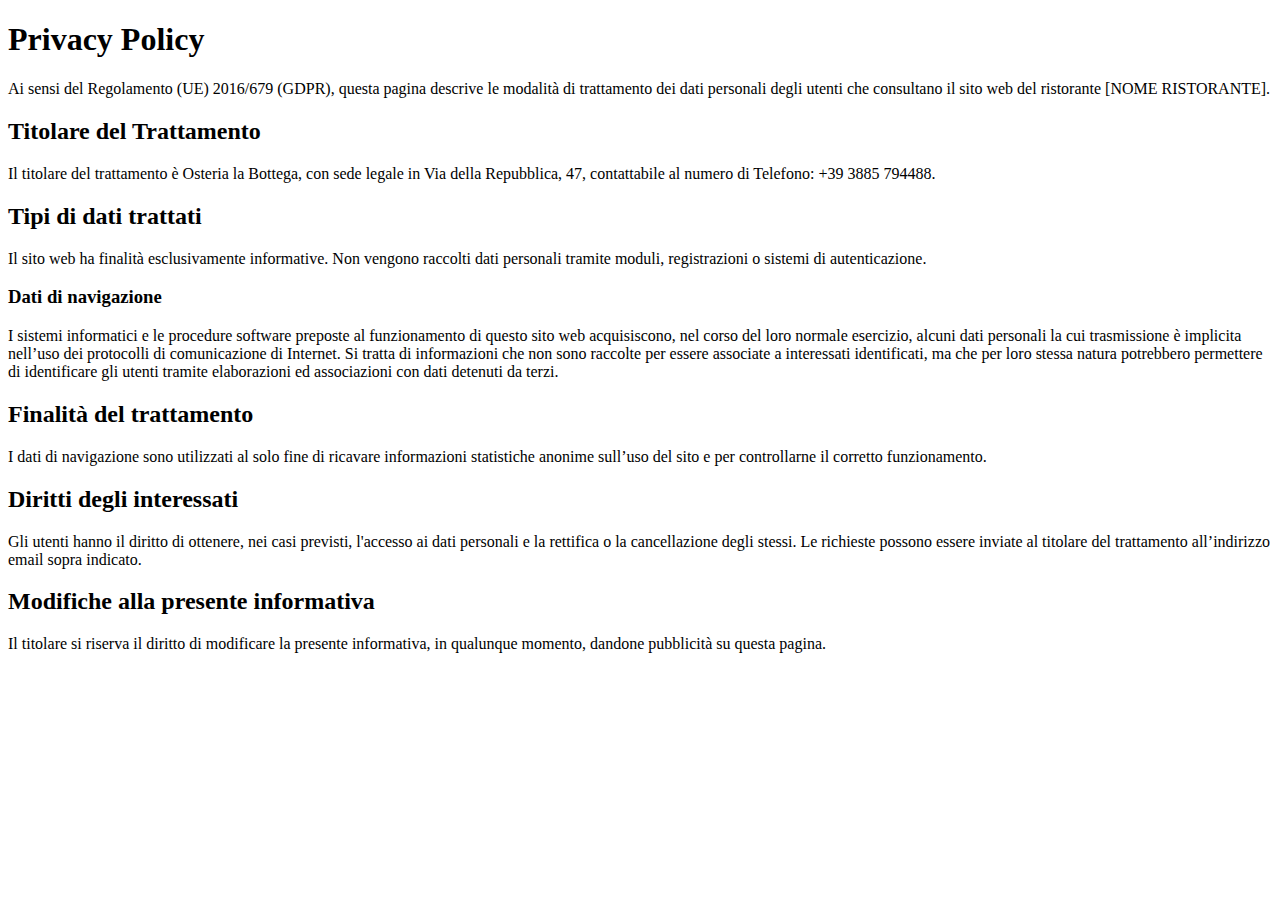
<file: la bottega/privacy.html>
<!DOCTYPE html>
<html lang="it">
<head>
  <meta charset="UTF-8">
  <meta name="viewport" content="width=device-width, initial-scale=1.0">
  <title>Privacy Policy</title>
</head>
<body>
  <h1>Privacy Policy</h1>

  <p>
    Ai sensi del Regolamento (UE) 2016/679 (GDPR), questa pagina descrive le modalità di trattamento dei dati personali degli utenti che consultano il sito web del ristorante [NOME RISTORANTE].
  </p>

  <h2>Titolare del Trattamento</h2>
  <p>
    Il titolare del trattamento è Osteria la Bottega, con sede legale in Via della Repubblica, 47, contattabile al numero di Telefono: +39 3885 794488.
  </p>

  <h2>Tipi di dati trattati</h2>
  <p>
    Il sito web ha finalità esclusivamente informative. Non vengono raccolti dati personali tramite moduli, registrazioni o sistemi di autenticazione.
  </p>

  <h3>Dati di navigazione</h3>
  <p>
    I sistemi informatici e le procedure software preposte al funzionamento di questo sito web acquisiscono, nel corso del loro normale esercizio, alcuni dati personali la cui trasmissione è implicita nell’uso dei protocolli di comunicazione di Internet. 
    Si tratta di informazioni che non sono raccolte per essere associate a interessati identificati, ma che per loro stessa natura potrebbero permettere di identificare gli utenti tramite elaborazioni ed associazioni con dati detenuti da terzi.
  </p>

  <h2>Finalità del trattamento</h2>
  <p>
    I dati di navigazione sono utilizzati al solo fine di ricavare informazioni statistiche anonime sull’uso del sito e per controllarne il corretto funzionamento.
  </p>

  <h2>Diritti degli interessati</h2>
  <p>
    Gli utenti hanno il diritto di ottenere, nei casi previsti, l'accesso ai dati personali e la rettifica o la cancellazione degli stessi. Le richieste possono essere inviate al titolare del trattamento all’indirizzo email sopra indicato.
  </p>

  <h2>Modifiche alla presente informativa</h2>
  <p>
    Il titolare si riserva il diritto di modificare la presente informativa, in qualunque momento, dandone pubblicità su questa pagina.
  </p>

</body>
</html>
</file>
<file: la bottega/css/style.css>
/* ===== RESET & BASE STYLES ===== */
* {
    margin: 0;
    padding: 0;
    box-sizing: border-box;
}

@import url('https://fonts.googleapis.com/css2?family=Playfair+Display:wght@500&display=swap');

body {
    font-family: 'Playfair Display', serif;
    line-height: 1.6;
    color: #333;
    padding-top: 0;
}

.container {
    width: 90%;
    max-width: 1200px;
    margin: 0 auto;
    padding: 0 15px;
}

/* ===== NEW FACEBOOK-STYLE HEADER ===== */
.cover-header {
    position: relative;
    margin-bottom: 80px;
    padding-top: 60px; /* Aggiungi questo */
}

.cover-container {
    position: relative;
    width: 100%;
}

.cover-photo {
    height: 600px;
    overflow: hidden;
}

.cover-photo img {
    width: 100%;
    height: 100%;
    object-fit: cover;
}

.profile-logo {
    position: absolute;
    bottom: -50px;
    left: 50%;
    transform: translateX(-50%);
    width: 200px;
    height: 200px;
    border-radius: 50%;
    border: 5px solid #4a7c59;
    background: white;
    box-shadow: 0 2px 10px rgba(0,0,0,0.2);
    overflow: hidden;
}

.profile-logo img {
    width: 100%;
    height: 100%;
    object-fit: contain;
    padding: 10px;
}

/* ===== HEADER ===== */
header {
    background-color: transparent;
    box-shadow: none;
}

body {
    padding-top: 0;
} 

/* ===== HERO SECTION ===== */

.hero {
    margin-top: 100px;
    background: linear-gradient(rgba(255,255,240,0.7), rgba(0,100,0,0.5)), url('../images/hero.jpg');
    background-size: cover;
    background-position: center;
    color: #1d1d1d;
    text-align: center;
    padding: 140px 0;
    border-top: 6px solid #d4af37; /* giallo canarino */
    border-bottom: 6px solid #d4af37;
    font-family: 'Playfair Display', serif;
}

.hero h1 {
    font-size: clamp(2.4rem, 6vw, 3.5rem);
    margin-bottom: 20px;
    color: #1b3b1b;
    text-shadow: 1px 1px 2px #fff;
}

.hero p {
    font-size: clamp(1.2rem, 3vw, 1.5rem);
    margin-bottom: 35px;
    max-width: 800px;
    margin-left: auto;
    margin-right: auto;
    color: #333;
}

.btn {
    background-color: #4a7c59; /* verde scuro */
    color: #fff;
    padding: 14px 28px;
    font-size: 1.1rem;
    border: none;
    border-radius: 30px;
    cursor: pointer;
    text-decoration: none;
    transition: all 0.3s ease-in-out;
    box-shadow: 0 4px 10px rgba(0,0,0,0.2);
}

.btn:hover {
    background-color: #d4af37; /* giallo canarino */
    color: #1d1d1d;
    transform: scale(1.05);
}


/* ===== CONTENT SECTIONS ===== */
section {
    padding: 60px 0;
}

h2 {
    text-align: center;
    margin-bottom: 40px;
    font-size: clamp(1.8rem, 4vw, 2.2rem);
    color: #222;
}

/* Specials Grid */
.special-items {
    display: grid;
    grid-template-columns: repeat(auto-fill, minmax(300px, 1fr));
    gap: 30px;
}

.special-item {
    background: #fff;
    border-radius: 8px;
    overflow: hidden;
    box-shadow: 0 3px 10px rgba(0,0,0,0.1);
    transition: transform 0.3s, box-shadow 0.3s;
}

.special-item:hover {
    transform: translateY(-10px);
    box-shadow: 0 5px 15px rgba(0,0,0,0.2);
}

.special-item img {
    width: 100%;
    height: 200px;
    object-fit: cover;
}

.special-item h3 {
    padding: 15px;
    font-size: 1.3rem;
    font-family: 'Arial', sans-serif;
}

.special-item p {
    padding: 0 15px 15px;
    color: #666;
    font-family: 'Arial', sans-serif;
}

/* Container prezzo e allergeni */
.price-allergens-container {
    display: flex;
    justify-content: space-between;
    align-items: center; /* Questo è fondamentale */
    padding: 0 15px 15px;
}

.price-allergens-container .price {
    font-weight: bold;
    color: #c00;
    font-size: 1.2rem;
    line-height: 22px; /* Deve corrispondere all'altezza delle icone */
    margin: 0; /* Rimuove eventuali margini predefiniti */
}

/* Container icone allergeni */
.allergens {
    display: flex;
    gap: 8px;
    align-items: center; /* Allinea verticalmente le icone */
}

/* Stile icone allergeni */
.allergens img {
    width: 25px;
    height: 25px;
    object-fit: contain;
    vertical-align: middle; /* Allineamento aggiuntivo */
}

.allergens img:hover {
    filter: grayscale(0);
    transform: scale(1.1);
}

/* ===== FOOTER ===== */
footer {
    background: #222;
    color: #fff;
    padding-top: 60px;
}

/* Make specific footer h3 elements green */
#footer-contatti h3,
.footer-grid > div:nth-child(2) h3,
.footer-grid > div:nth-child(3) h3 {
    color: #4a7c59; /* Verde */
}

.footer-grid {
    display: grid;
    grid-template-columns: repeat(auto-fit, minmax(250px, 1fr));
    gap: 40px;
    margin-bottom: 30px;
}

.footer-col {
    padding: 0 10px;
}

.footer-col h3 {
    margin-bottom: 20px;
    font-size: 1.3rem;
    display: flex;
    align-items: center;
    gap: 10px;
}

address {
    font-style: normal;
    margin-bottom: 15px;
    line-height: 1.6;
}

/* Footer Links */
.footer-map a,
.footer-menu a,
.footer-phone a {
    display: flex;
    align-items: center;
    gap: 8px;
    color: #ccc;
    margin-bottom: 12px;
    text-decoration: none;
    transition: color 0.3s;
}

.footer-map a:hover,
.footer-menu a:hover,
.footer-phone a:hover {
    color: #fff;
}

/* Opening Hours */
.opening-hours {
    list-style: none;
}

.opening-hours li {
    display: flex;
    margin-bottom: 8px;
}

.opening-hours span:first-child {
    min-width: 90px;
    font-weight: bold;
}

.opening-hours strong {
    color: #c00;
    font-style: italic;
}

/* Social Links */
.social-links {
    display: grid;
    grid-template-columns: repeat(2, 1fr);
    gap: 12px;
}

.social-link {
    display: flex;
    align-items: center;
    gap: 10px;
    color: #ccc;
    text-decoration: none;
    transition: color 0.3s;
    padding: 8px;
    border-radius: 4px;
}

.social-link:hover {
    color: #fff;
    background: rgba(255,255,255,0.1);
}

/* Icons */
.small-icon,
.icon {
    width: 20px;
    height: 20px;
    object-fit: contain;
}

.social-icon {
    width: 24px;
    height: 24px;
    flex-shrink: 0;
}

/* Copyright */
.copyright {
    text-align: center;
    padding: 20px 0;
    background: #111;
}

/* ===== RESPONSIVE ===== */
@media (max-width: 768px) {
    body {
        padding-top: 60px;
    }
    
    nav ul {
        flex-direction: column;
    }
    
    .hero {
        padding: 100px 0;
    }
    
    .footer-grid {
        grid-template-columns: 1fr;
        gap: 30px;
    }
}

/* ===== HAMBURGER MENU ===== */
.hamburger-menu {
    position: fixed;
    top: 20px;
    left: 20px;
    z-index: 1000;
}

#menu-toggle {
    opacity: 0;
}

#menu-toggle:checked ~ .menu-btn > span {
    transform: rotate(45deg);
    background-color: #f8f4e9; /* Panna */
}
#menu-toggle:checked ~ .menu-btn > span::before {
    top: 0;
    transform: rotate(0);
    background-color: #f8f4e9; /* Panna */
}
#menu-toggle:checked ~ .menu-btn > span::after {
    top: 0;
    transform: rotate(90deg);
    background-color: #f8f4e9; /* Panna */
}
#menu-toggle:checked ~ .menu-box {
    visibility: visible;
    left: 0;
}

.menu-btn {
    display: flex;
    align-items: center;
    position: fixed;
    top: 20px;
    left: 20px;
    width: 26px;
    height: 26px;
    cursor: pointer;
    z-index: 1001;
    outline: none; /* Rimuove l'outline di default ma lo aggiungiamo dopo */
}

.menu-btn:focus-visible {
    outline: 2px solid #f7e6c4; /* Giallo pastello */
    outline-offset: 2px;
}

.menu-btn > span,
.menu-btn > span::before,
.menu-btn > span::after {
    display: block;
    position: absolute;
    width: 100%;
    height: 3px;
    background-color: #4a7c59; /* Verde */
    transition-duration: .25s;
}
.menu-btn > span::before {
    content: '';
    top: -8px;
}
.menu-btn > span::after {
    content: '';
    top: 8px;
}

.menu-box {
    display: block;
    position: fixed;
    visibility: hidden;
    top: 0;
    left: -100%;
    width: 250px;
    height: 100vh;
    margin: 0;
    padding: 80px 0;
    list-style: none;
    background-color: #4a7c59; /* Verde */
    box-shadow: 1px 0px 6px rgba(0, 0, 0, .2);
    transition-duration: .25s;
}

.menu-item {
    display: block;
    padding: 12px 24px;
    color: #f8f4e9; /* Panna */
    font-size: 1.1rem;
    font-weight: 600;
    text-decoration: none;
    transition-duration: .25s;
    font-family: 'Arial', sans-serif; /* Override global font for menu */
}

.menu-item:hover {
    background-color: #f7e6c4; /* Giallo pastello */
    color: #4a7c59; /* Verde */
}

/* Aggiungi questa regola al tuo CSS */
.visually-hidden {
    position: absolute;
    width: 1px;
    height: 1px;
    padding: 0;
    margin: -1px;
    overflow: hidden;
    clip: rect(0, 0, 0, 0);
    white-space: nowrap;
    border: 0;
}

/* Aggiungi questa regola al tuo CSS */
html {
    scroll-behavior: smooth;
}

/* Per browser che non supportano scroll-behavior */
@media (prefers-reduced-motion: reduce) {
    html {
        scroll-behavior: auto;
    }
}

/* Stili specifici per la galleria */
.gallery-section {
    padding: 60px 0;
}
        
.gallery-categories {
    display: flex;
    justify-content: center;
    flex-wrap: wrap;
    gap: 15px;
    margin-bottom: 40px;
}
        
.category-btn {
    background: #f7e6c4;
    color: #4a7c59;
    border: 2px solid #4a7c59;
    padding: 8px 20px;
    border-radius: 30px;
    cursor: pointer;
    font-weight: 600;
    transition: all 0.3s;
}
        
.category-btn:hover, .category-btn.active {
    background: #4a7c59;
    color: #f8f4e9;
}
        
.gallery-grid {
    display: grid;
    grid-template-columns: repeat(auto-fill, minmax(280px, 1fr));
    gap: 20px;
}
        
.gallery-item {
    position: relative;
    border-radius: 8px;
    overflow: hidden;
    box-shadow: 0 3px 10px rgba(0,0,0,0.1);
    transition: transform 0.3s;
}
        
.gallery-item:hover {
            transform: scale(1.03);
}
        
.gallery-item img {
    width: 100%;
    height: 240px;
    object-fit: cover;
    display: block;
}
        
.gallery-caption {
    position: absolute;
    bottom: 0;
    left: 0;
    right: 0;
    background: rgba(74, 124, 89, 0.8);
    color: #f8f4e9;
    padding: 10px;
    text-align: center;
    font-weight: 600;
}
        
@media (max-width: 768px) {
    .gallery-grid {
        grid-template-columns: repeat(auto-fill, minmax(200px, 1fr));
    }
}

/* Stili specifici per la pagina eventi */
.event-hero {
    text-align: center;
    padding: 60px 0 40px;
    background-color: #f8f4e9; /* Panna */
}

.current-event {
    max-width: 800px;
    margin: 0 auto 60px;
    text-align: center;
}

.event-banner {
    width: 100%;
    max-height: 500px;
    object-fit: contain;
    border-radius: 8px;
    box-shadow: 0 10px 20px rgba(0,0,0,0.1);
    margin-bottom: 30px;
}

.event-description {
    max-width: 700px;
    margin: 0 auto;
    padding: 0 20px;
}

.event-description h2 {
    color: #4a7c59; /* Verde */
    margin-bottom: 20px;
}

.event-description p {
    margin-bottom: 15px;
    line-height: 1.8;
}

.event-details {
    display: flex;
    justify-content: center;
    gap: 30px;
    margin: 30px 0;
    flex-wrap: wrap;
}

.detail-box {
    background: #4a7c59; /* Verde */
    color: #f8f4e9; /* Panna */
    padding: 15px 25px;
    border-radius: 8px;
    min-width: 200px;
    text-align: center;
}

.detail-box i {
    font-size: 1.5rem;
    margin-bottom: 10px;
    display: block;
}

.past-events {
    padding: 60px 0;
    background-color: #fff;
}

.gallery-grid {
    display: grid;
    grid-template-columns: repeat(auto-fill, minmax(280px, 1fr));
    gap: 20px;
    margin-top: 40px;
}

.gallery-item {
    position: relative;
    border-radius: 8px;
    overflow: hidden;
    box-shadow: 0 3px 10px rgba(0,0,0,0.1);
    transition: transform 0.3s;
}

.gallery-item:hover {
    transform: scale(1.03);
}

.gallery-item img {
    width: 100%;
    height: 240px;
    object-fit: cover;
    display: block;
}

.gallery-caption {
    position: absolute;
    bottom: 0;
    left: 0;
    right: 0;
    background: rgba(74, 124, 89, 0.8);
    color: #f8f4e9;
    padding: 10px;
    text-align: center;
    font-weight: 600;
}

.btn-event {
    display: inline-block;
    background: #4a7c59; /* Verde */
    color: #f8f4e9; /* Panna */
    padding: 12px 30px;
    text-decoration: none;
    border-radius: 5px;
    font-weight: bold;
    transition: all 0.3s;
    margin-top: 20px;
    border: 2px solid #4a7c59;
}

.btn-event:hover {
    background: #f8f4e9; /* Panna */
    color: #4a7c59; /* Verde */
}

@media (max-width: 768px) {
    .event-banner {
        max-height: 300px;
    }
    
    .detail-box {
        min-width: 100%;
    }
}

/* Effetto battito per il numero di telefono */
@keyframes pulse {
    0% { transform: scale(1); }
    50% { transform: scale(1.1); }
    100% { transform: scale(1); }
}

.pulse-animation {
    animation: pulse 1s ease-in-out 3;
}

/* Stile per il link del telefono nel footer */
.footer-phone a {
    transition: all 0.3s;
}

/* Stili specifici per la pagina menu */
.menu-header {
    text-align: center;
    padding: 60px 0 40px;
    background-color: #f8f4e9; /* Panna */
}
        
/* Stili per il cambio lingua */
.language-switcher {
    text-align: center;
    margin: 20px 0 40px;
}

.lang-btn {
    background: #f7e6c4;
    border: 2px solid #4a7c59;
    color: #4a7c59;
    padding: 8px 20px;
    margin: 0;
    cursor: pointer;
    border-radius: 30px;
    font-weight: 600;
    transition: all 0.3s ease;
}

.lang-btn.active {
    background: #4a7c59;
    color: #f8f4e9;
}

/* Nasconde tutte le lingue di default */
.english, .german, .russian, .french {
    display: none;
}

/* Mostra la lingua selezionata */
.lang-btn.active[data-lang="it"] ~ .container .italian,
.lang-btn.active[data-lang="en"] ~ .container .english,
.lang-btn.active[data-lang="ge"] ~ .container .german,
.lang-btn.active[data-lang="fr"] ~ .container .french,
.lang-btn.active[data-lang="ru"] ~ .container .russian {
    display: block;
}

.menu-section {
    margin-bottom: 50px;
}
        
.menu-category {
    text-align: center;
    margin-bottom: 40px;
}
        
.menu-category h3 {
    color: #000000;
    border-bottom: 2px solid #4a7c59;
    padding-bottom: 10px;
    margin-bottom: 0px;
}
        
.menu-item {
    display: flex;
    flex-wrap: wrap;
    align-items: center;
    margin-bottom: 15px;
    padding-bottom: 10px;
    border-bottom: 1px dashed #ccc;
}
        
.menu-item-name {
    flex: 1 0 100%;
    font-weight: bold;
    margin-bottom: 5px;
    color: #333;
}
        
.menu-item-desc {
    flex: 1;
    font-style: italic;
    color: #666;
    font-family: 'Arial', sans-serif;
}

.menu-item-allergens {
    display: flex;
    gap: 5px;
    margin: 0 10px;
}
        
.menu-item-price {
    font-weight: bold;
    color: #ff0000;
}

.allergen-icon {
    width: 20px;
    height: 20px;
    transition: transform 0.2s;
}

.allergen-icon:hover {
    transform: scale(1.2);
}
        
.wine-list {
    display: grid;
    grid-template-columns: repeat(auto-fill, minmax(300px, 1fr));
    gap: 30px;
    font-family: 'Arial', sans-serif;
}
        
/* Stili per la sezione vini */
.wine-category {
    margin-bottom: 40px;
}

.wine-category h3 {
    font-size: 22px;
    color: #4a7c59;
    text-align: center;
    margin-bottom: 25px;
    padding-bottom: 10px;
    border-bottom: 2px solid #e0d6c2;
}

.wine-item {
    display: flex;
    justify-content: space-between;
    align-items: baseline;
    padding: 12px 0;
    border-bottom: 1px dashed #d4c9a8;
}

.wine-name {
    font-size: 16px;
    font-weight: 600;
    color: #333;
    flex: 2;
}

.wine-details {
    display: flex;
    justify-content: space-between;
    flex: 3;
}

.wine-details span:first-child {
    font-style: italic;
    color: #666;
    margin-right: 15px;
}

.wine-details span:last-child {
    font-weight: 700;
    color: #8b0000; /* Rosso vino per i prezzi */
    font-size: 16px;
    min-width: 80px;
    text-align: right;
}

/* Effetto hover per migliorare l'interattività */
.wine-item:hover {
    background-color: #f9f5eb;
}
        
/* Nascondi le sezioni inglesi inizialmente */
.english {
    display: none;
}
        
@media (max-width: 768px) {
    .menu-item {
        flex-direction: column;
    }
            
    .menu-item-desc {
        margin: 5px 0 10px;
    }
}

/* Stili per il cambio lingua */
.italian, .english {
    transition: all 0.3s ease;
}

.wine-title, .wine-subtitle {
    text-align: center;
}

.wine-title {
    color: #4a7c59;
    margin-bottom: 10px;
}

.wine-subtitle {
    color: #666;
    margin-bottom: 40px;
    font-style: italic;
}

/* Wine Section Styles */
.wine-section {
    background-color: #f8f4e9;
    font-family: 'Arial', sans-serif;
}

.wine-section-title {
    text-align: center;
    color: #4a7c59;
}

.wine-section-subtitle {
    text-align: center;
    margin-bottom: 40px;
}

#cookie-box {
    position: fixed;
    top: 50%;
    left: 50%;
    transform: translate(-50%, -50%);
    background-color: white;
    color: #000;
    padding: 20px;
    border-radius: 10px;
    box-shadow: 0 5px 15px rgba(0,0,0,0.3);
    z-index: 9999;
    width: 300px;
    text-align: center;
    display: none;
}

#cookie-box button {
    background-color: #4CAF50;
    color: white;
    border: none;
    padding: 10px 16px;
    margin-top: 10px;
    border-radius: 5px;
    cursor: pointer;
}

#cookie-box a {
    display: block;
    font-size: 0.85em;
    margin-top: 8px;
    color: #333;
    text-decoration: underline;
}

/* Stili per la sezione allergeni */
.allergens-warning {
    background-color: #f8f4e9;
    padding: 30px 0;
    border-top: 2px solid #4a7c59;
    border-bottom: 2px solid #4a7c59;
    font-family: 'Arial', sans-serif;
}

.allergens-grid {
    display: flex;
    flex-direction: column;
    gap: 10px;
}

.allergens-row {
    display: flex;
    flex-wrap: wrap;
    justify-content: center;
    gap: 15px;
}

.allergens-row span {
    display: inline-flex;
    align-items: center;
    gap: 5px;
}

.allergen-icon {
    width: 20px;
    height: 20px;
    vertical-align: middle;
    margin-right: 5px;
}

@media (max-width: 768px) {
    .allergens-row span {
        min-width: 100px;
        font-size: 0.9em;
    }
}

/* Stili per la sezione allergeni */
.allergens-warning h4 {
    color: red;
    text-align: center;
    margin-bottom: 15px;
}

.about {
    text-align: center;
    padding: 100px 0;
    background: linear-gradient(135deg, #faf3e0 0%, #fffdf5 100%);
    color: #1a4c2e; /* Verde */
    position: relative;
    z-index: 1;
    overflow: hidden;
}

.about::before {
    content: "";
    position: absolute;
    top: -50%;
    left: -50%;
    width: 200%;
    height: 200%;
    background: radial-gradient(circle at center, #f0e5d8 0%, transparent 70%);
    opacity: 0.15;
    z-index: 0;
    animation: floatingGlow 10s ease-in-out infinite;
}

@keyframes floatingGlow {
    0%, 100% { transform: translate(0, 0); }
    50% { transform: translate(10px, 20px); }
}

.about-logo {
    width: 260px;
    margin: 0 auto 30px;
    max-width: 100%;
    display: block;
    transition: transform 0.4s ease, box-shadow 0.4s ease;
    box-shadow: 0 5px 15px rgba(0,0,0,0.1);
    border-radius: 12px;
}

.about-logo:hover {
    transform: scale(1.07);
    box-shadow: 0 10px 20px rgba(0,0,0,0.15);
}

.about h2 {
    font-size: clamp(2.5rem, 5vw, 3.5rem);
    margin-bottom: 30px;
    font-family: 'Playfair Display', serif;
    letter-spacing: 1.2px;
}

.about p {
    font-size: clamp(1.1rem, 2.5vw, 1.4rem);
    max-width: 800px;
    margin: 0 auto;
    line-height: 1.8;
    padding: 0 20px;
}

.orange {
    color: #eeb34a; /* giallo/arancio caldo */
    font-weight: 700;
}

.blue {
    color: #1a4c2e; /* verde elegante */
    font-weight: 700;
}

/* Responsive */
@media (max-width: 768px) {
    .about-logo {
        width: 250px; /* Leggermente più piccolo su mobile */
    }
    
    .about h2 {
        font-size: 2.4rem;
    }
}

@media (max-width: 480px) {
    .about-logo {
        width: 200px; /* Dimensione per schermi molto piccoli */
    }
}

/* Lightbox Styles */
.lightbox {
    display: none;
    position: fixed;
    top: 0;
    left: 0;
    width: 100%;
    height: 100%;
    background-color: rgba(0,0,0,0.9);
    z-index: 9999;
    justify-content: center;
    align-items: center;
}

/* New class for wine button container */
.wine-button-container {
    text-align: center;
    margin-top: 30px;
}

.lightbox-content {
    position: relative;
    max-width: 90%;
    max-height: 90%;
}

.close-lightbox {
    position: absolute;
    top: 20px;
    right: 30px;
    color: white;
    font-size: 40px;
    font-weight: bold;
    cursor: pointer;
    z-index: 10000;
}

#lightbox-image {
    max-width: 90%;
    max-height: 80vh;
    display: block;
    margin: 0 auto;
}

.lightbox-caption {
    color: white;
    text-align: center;
    padding: 15px 0;
    font-size: 1.2em;
}

.lightbox.active {
    display: flex;
}

.fade-in {
    opacity: 0;
    transform: translateY(20px);
    transition: opacity 1s ease, transform 1s ease;
}

.fade-in.visible {
    opacity: 1;
    transform: translateY(0);
}

.wineries-list {
    display: flex;
    flex-wrap: wrap;
    gap: 30px;
    justify-content: center;
    margin-top: 40px;
}

.winery-item {
    display: flex;
    align-items: center;
    width: 300px;
    background: #f9f5f0;
    padding: 15px;
    border-radius: 8px;
    box-shadow: 0 2px 10px rgba(0,0,0,0.1);
}

.winery-logo {
    width: 60px;
    margin-right: 20px;
}

.winery-logo img {
    width: 100%;
    height: auto;
    object-fit: contain;
}

.winery-name {
    font-size: 18px;
    font-weight: 600;
    color: #333;
}
</file>
